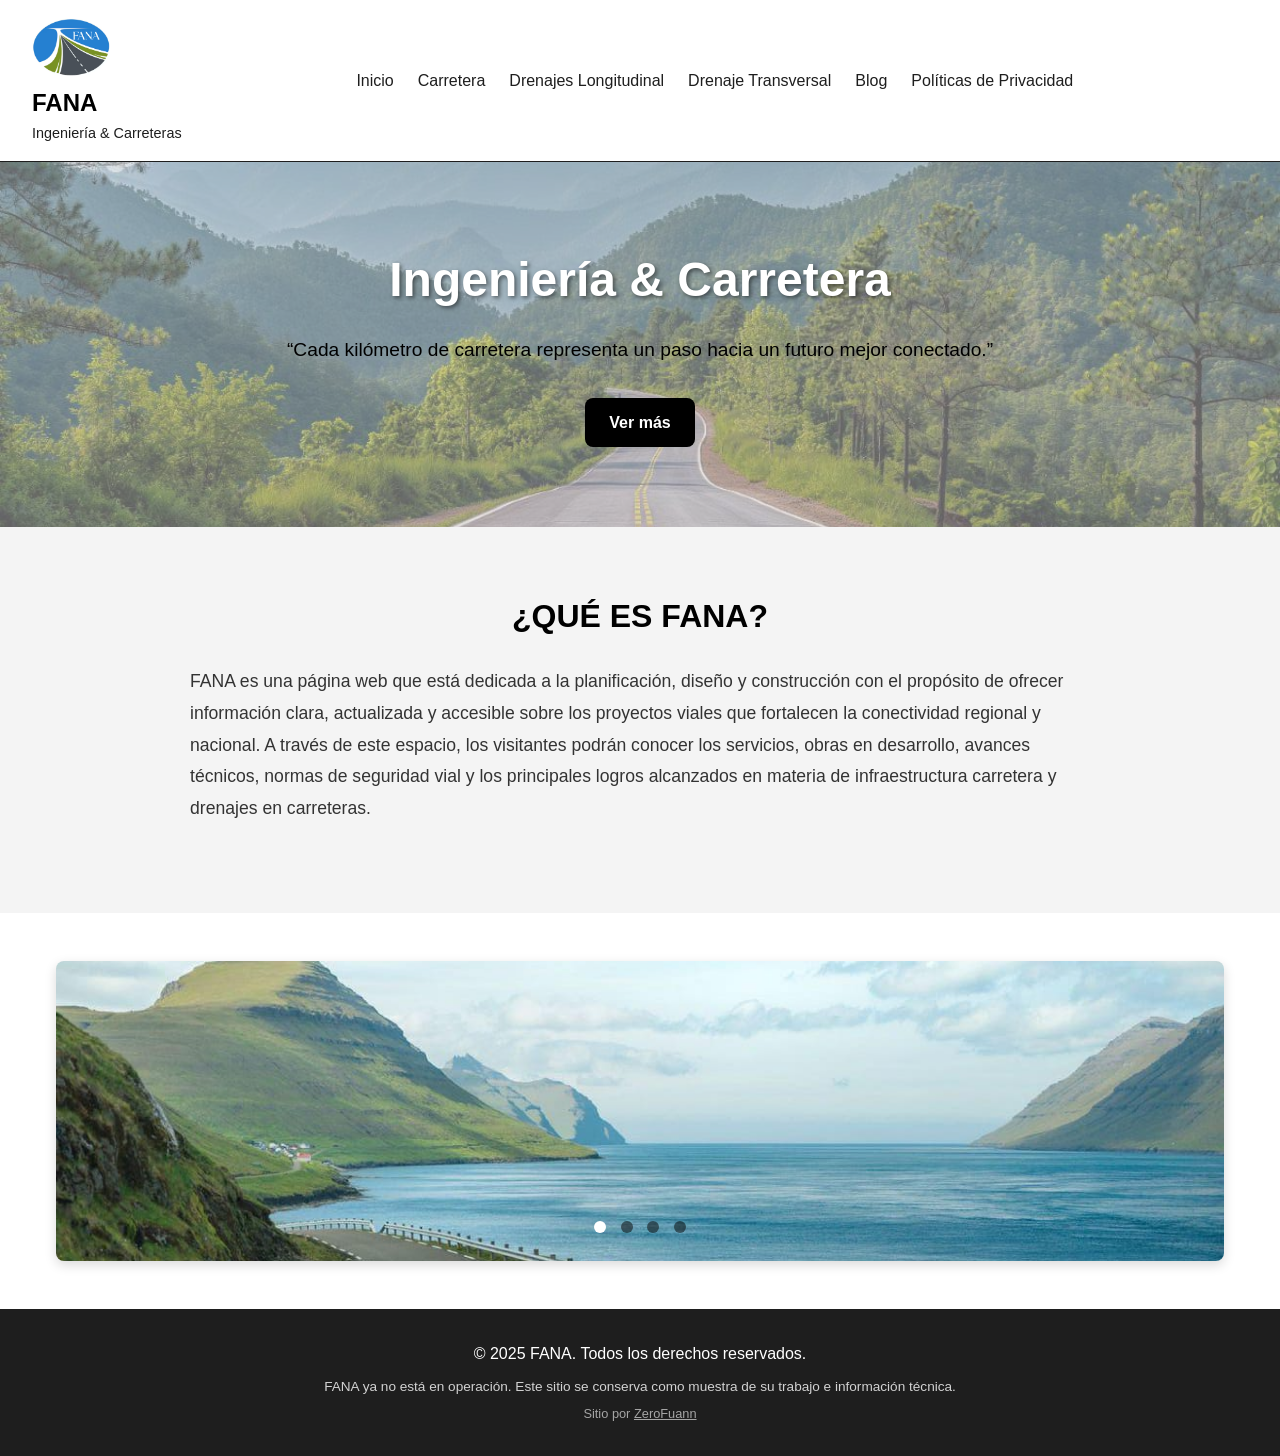
<file: index.html>
<!DOCTYPE html>
<html lang="es">
<head>
  <meta charset="UTF-8">
  <meta name="viewport" content="width=device-width, initial-scale=1.0">
  <title>FANA · Ingeniería vial</title>
  <meta name="description" content="FANA: ingeniería vial, carreteras y drenajes (longitudinal y transversal). Sitio informativo de muestra.">
  <link rel="icon" type="image/png" href="img/favicon.png">
  <link rel="stylesheet" href="css/index.css">
  <link rel="stylesheet" href="https://cdnjs.cloudflare.com/ajax/libs/font-awesome/6.5.0/css/all.min.css">
</head>
<body>

    <header>
        <div class="logo">
          <img src="img/Logo_Fana.png" alt="Logo FANA">
          <h1>FANA</h1>
          <p>Ingeniería & Carreteras</p>
        </div>
      
        <nav>
          <div class="hamburger" id="menu-toggle">
            <i class="fas fa-bars"></i>
          </div>
          <ul id="menu">
            <li><a href="index.html">Inicio</a></li>
            <li><a href="carreteras.html">Carretera</a></li>
            <li><a href="drenajes-longitudinal.html">Drenajes Longitudinal</a></li>
            <li><a href="drenajes-transversal.html">Drenaje Transversal</a></li>
            <li><a href="blog.html">Blog</a></li>
            <li><a href="politicas.html">Políticas de Privacidad</a></li>
          </ul>
        </nav>
      
        <div class="social">
        </div>
      </header>
      

  <section class="hero">
    <div class="hero-content">
      <h2>Ingeniería & Carretera</h2>
      <p>“Cada kilómetro de carretera representa un paso hacia un futuro mejor conectado.”</p>
      <a href="carreteras.html" class="btn">Ver más</a>
    </div>
  </section>
  <section class="descripcion" id="quienes-somos">
    <div class="container">
      <h2>¿QUÉ ES FANA?</h2>
      <p>
        FANA es una página web que está dedicada a la planificación, diseño y construcción
        con el propósito de ofrecer información clara, actualizada y accesible sobre los proyectos
        viales que fortalecen la conectividad regional y nacional. A través de este espacio, los
        visitantes podrán conocer los servicios, obras en desarrollo, avances técnicos, normas
        de seguridad vial y los principales logros alcanzados en materia de infraestructura
        carretera y drenajes en carreteras.
      </p>
    </div>
  </section>


  <!-- Carrusel de imágenes solamente -->
  <section class="image-carousel">
    <article class="carousel-container">
      <input type="radio" name="slides" id="slide-1" checked>
      <input type="radio" name="slides" id="slide-2">
      <input type="radio" name="slides" id="slide-3">
      <input type="radio" name="slides" id="slide-4">
      
      <ul class="slides">
        <li class="slide">
          <img src="img/Carrusel1.jpg" alt="Proyecto 1">
        </li>
        <li class="slide">
          <img src="img/Carrusel2.jpg" alt="Proyecto 2">
        </li>
        <li class="slide">
          <img src="img/Carrusel3.jpg" alt="Proyecto 3">
        </li>
        <li class="slide">
          <img src="img/Hero_Fana.jpg" alt="Proyecto 4">
        </li>
      </ul>
      
      <aside class="slides-nav">
        <label for="slide-1" id="dot-1"></label>
        <label for="slide-2" id="dot-2"></label>
        <label for="slide-3" id="dot-3"></label>
        <label for="slide-4" id="dot-4"></label>
      </aside>
    </article>
  </section>

  <footer>
    <p>© 2025 FANA. Todos los derechos reservados.</p>
    <p class="aviso-muestra" style="max-width:640px;margin:10px auto 0;font-size:.85em;opacity:.8">FANA ya no está en operación. Este sitio se conserva como muestra de su trabajo e información técnica.</p>
    <p style="margin-top:6px;font-size:.8em;opacity:.6">Sitio por <a href="https://zerofuann.vercel.app" style="color:inherit;text-decoration:underline">ZeroFuann</a></p>
  </footer>

  <script src="js/index.js"></script>
</body>
</html>
</file>
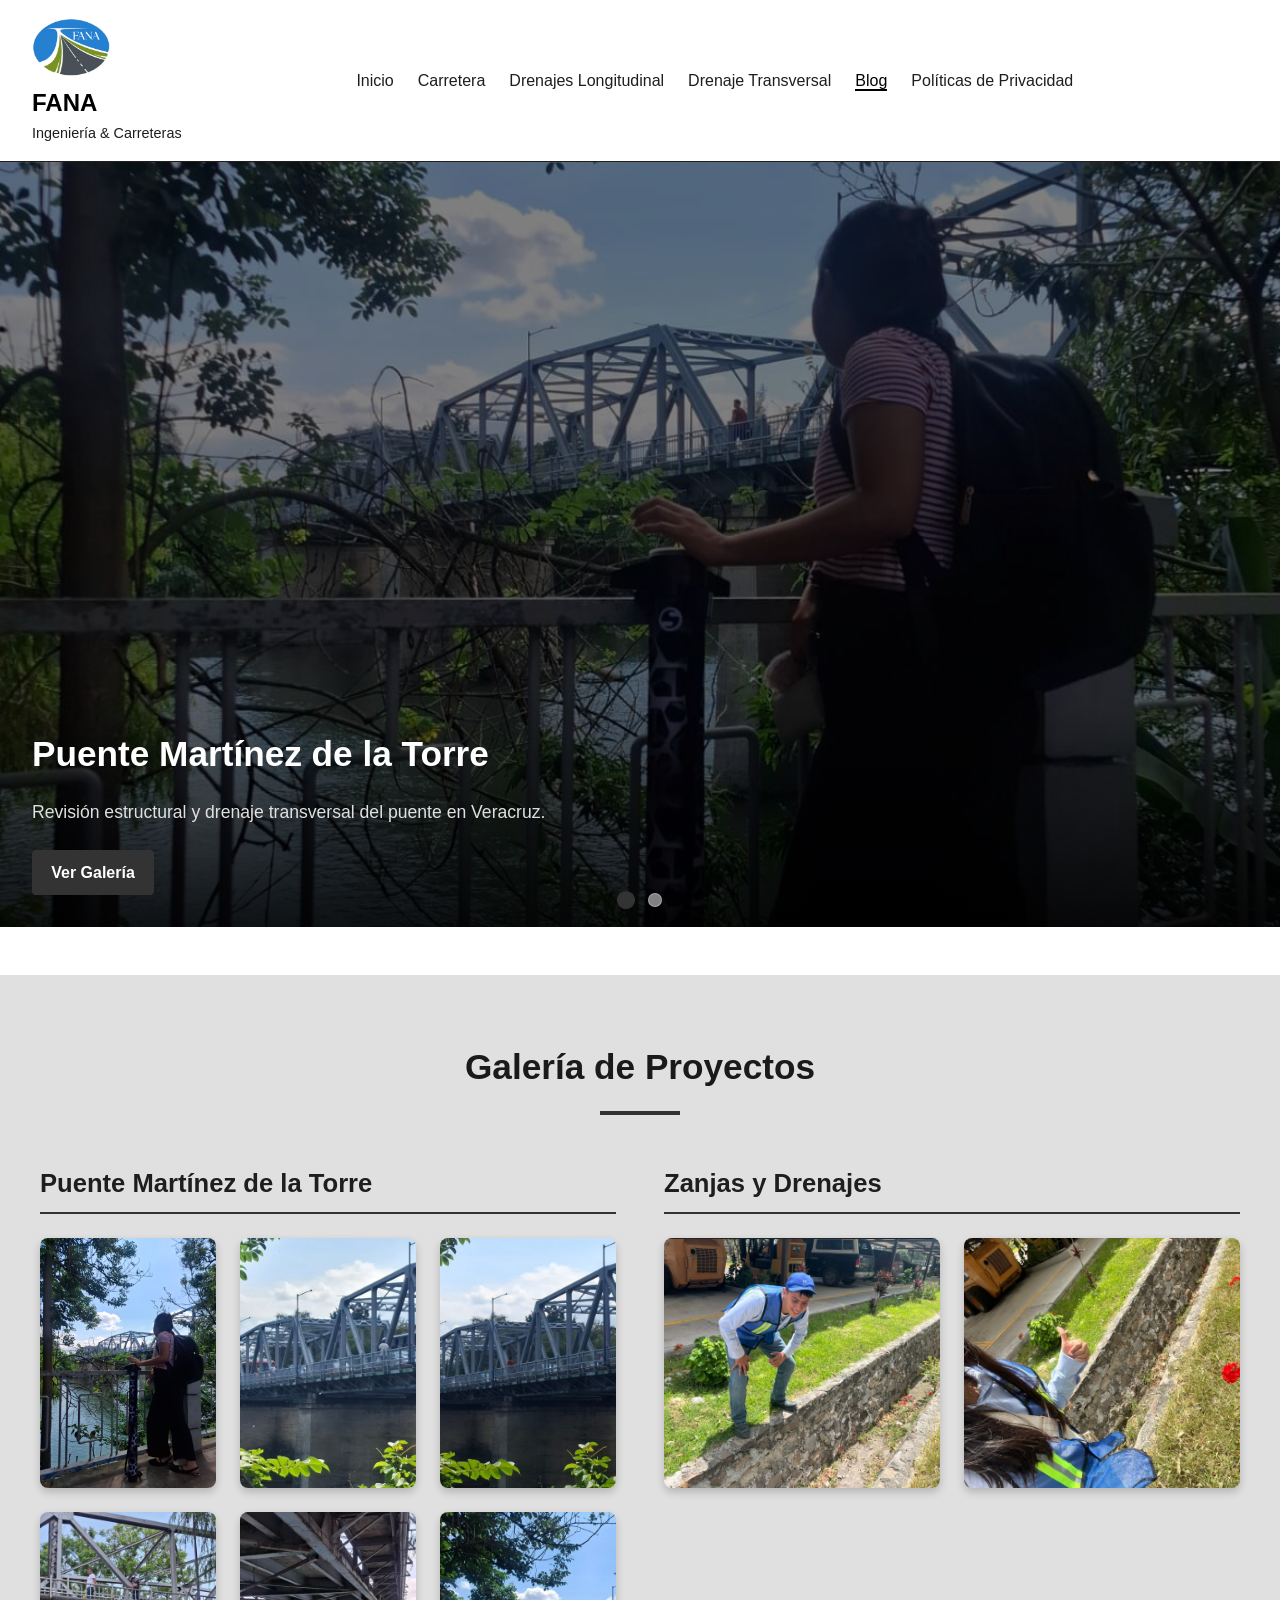
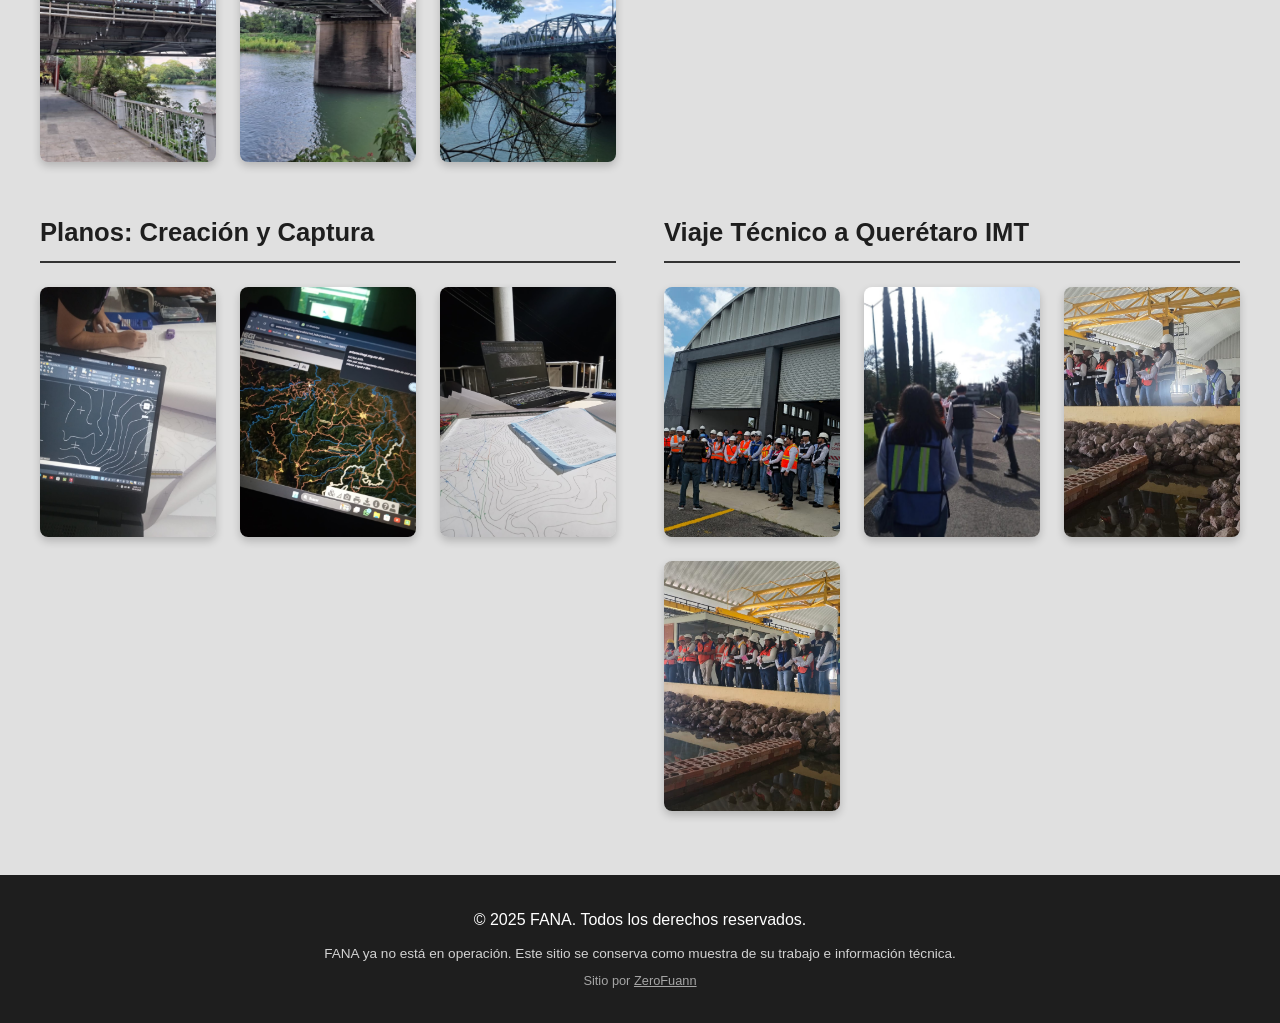
<file: blog.html>
<!DOCTYPE html>
<html lang="es">
<head>
<meta charset="UTF-8">
<meta name="viewport" content="width=device-width, initial-scale=1.0">
<title>FANA - Blog</title>
  <meta name="description" content="FANA: ingeniería vial, carreteras y drenajes (longitudinal y transversal). Sitio informativo de muestra.">
  <link rel="icon" type="image/png" href="img/favicon.png">
<link rel="stylesheet" href="css/blog.css">
<link rel="stylesheet" href="https://cdnjs.cloudflare.com/ajax/libs/font-awesome/6.5.0/css/all.min.css">
<link href="https://fonts.googleapis.com/css2?family=Montserrat:wght@500;600;700&display=swap" rel="stylesheet">
</head>
<body>

<header>
<div class="logo">
<img src="img/Logo_Fana.png" alt="Logo FANA">
<h1>FANA</h1>
<p>Ingeniería & Carreteras</p>
</div>

<nav>
<div class="hamburger" id="menu-toggle">
<i class="fas fa-bars"></i>
</div>
<ul id="menu">
<li><a href="index.html">Inicio</a></li>
<li><a href="carreteras.html">Carretera</a></li>
<li><a href="drenajes-longitudinal.html">Drenajes Longitudinal</a></li>
<li><a href="drenajes-transversal.html">Drenaje Transversal</a></li>
<li><a href="blog.html" class="selected">Blog</a></li>
<li><a href="politicas.html">Políticas de Privacidad</a></li>
</ul>
</nav>

<div class="social">
</div>
</header>

<section class="blog-hero">
<div class="hero-slide active" style="background-image: url('img/Drenaje Transversal/Puente/PuenteMartinezBlog/Puente1.jpg');">
<div class="slide-content">
<h2>Puente Martínez de la Torre</h2>
<p>Revisión estructural y drenaje transversal del puente en Veracruz.</p>
<a href="#martinez-galeria" class="read-more">Ver Galería</a>
</div>
</div>

<div class="hero-slide" style="background-image: url('img/Drenaje Transversal/Puente/PuenteMartinezBlog/zanja1.jpg');">
<div class="slide-content">
<h2>Trabajos de Zanja y Drenaje</h2>
<p>Implementación de zanjas y elementos de drenaje longitudinal.</p>
<a href="#zanja-galeria" class="read-more">Ver Fotos</a>
</div>
</div>

<div class="hero-nav">
<div class="hero-dot active" data-slide="0"></div>
<div class="hero-dot" data-slide="1"></div>
</div>
</section>
<section id="gallery" class="projects-gallery">
<div class="gallery-container">
<h2 class="section-title">Galería de Proyectos</h2>

<div class="gallery-row-group">
<div class="gallery-column">
<h3 id="martinez-galeria" class="gallery-subtitle">Puente Martínez de la Torre </h3>
<div class="gallery-grid-2x2">
<div class="gallery-item"><img src="img/Drenaje Transversal/Puente/PuenteMartinezBlog/Puente1.jpg" alt="Puente Martínez 1" class="gallery-img" loading="lazy"></div>
<div class="gallery-item"><img src="img/Drenaje Transversal/Puente/PuenteMartinezBlog/Puente2.jpg" alt="Puente Martínez 2" class="gallery-img" loading="lazy"></div>
<div class="gallery-item"><img src="img/Drenaje Transversal/Puente/PuenteMartinezBlog/Puente3.jpg" alt="Puente Martínez 3" class="gallery-img" loading="lazy"></div>
<div class="gallery-item"><img src="img/Drenaje Transversal/Puente/PuenteMartinezBlog/Puente4.jpg" alt="Puente Martínez 4" class="gallery-img" loading="lazy"></div>
<div class="gallery-item"><img src="img/Drenaje Transversal/Puente/PuenteMartinezBlog/Puente5.jpg" alt="Puente Martínez 5" class="gallery-img" loading="lazy"></div>
<div class="gallery-item"><img src="img/Drenaje Transversal/Puente/PuenteMartinezBlog/Puente6.jpg" alt="Puente Martínez 6" class="gallery-img" loading="lazy"></div>
</div>
</div>

<div class="gallery-column">
<h3 id="zanja-galeria" class="gallery-subtitle">Zanjas y Drenajes</h3>
<div class="gallery-grid-2x2">
<div class="gallery-item"><img src="img/Drenaje Transversal/Puente/PuenteMartinezBlog/zanja1.jpg" alt="Zanja 1" class="gallery-img" loading="lazy"></div>
<div class="gallery-item"><img src="img/Drenaje Transversal/Puente/PuenteMartinezBlog/zanja2.jpg" class="gallery-img" alt="Zanja durante la obra del puente" loading="lazy"></div>
</div>
</div>
</div>


<div class="gallery-row-group mt-50">
<div class="gallery-column">
<h3 id="planos-trabajo-galeria" class="gallery-subtitle">Planos: Creación y Captura</h3>
<div class="gallery-grid-2x2">
<div class="gallery-item"><img src="img/Drenaje Transversal/Puente/PuenteMartinezBlog/autocad1.jpg" alt="Diseño Planos 1" class="gallery-img" loading="lazy"></div>
<div class="gallery-item"><img src="img/Drenaje Transversal/Puente/PuenteMartinezBlog/autocad2.jpg" alt="Diseño Planos 2" class="gallery-img" loading="lazy"></div>
<div class="gallery-item"><img src="img/Drenaje Transversal/Puente/PuenteMartinezBlog/autocad3.jpg" alt="Diseño Planos 3" class="gallery-img" loading="lazy"></div>
</div>
</div>

<div class="gallery-column">
<h3 id="imt-galeria" class="gallery-subtitle">Viaje Técnico a Querétaro IMT</h3>
<div class="gallery-grid-2x2">
<div class="gallery-item"><img src="img/Drenaje Transversal/Puente/PuenteMartinezBlog/viaje1.jpg" alt="IMT 1" class="gallery-img" loading="lazy"></div>
<div class="gallery-item"><img src="img/Drenaje Transversal/Puente/PuenteMartinezBlog/viaje2.jpg" alt="IMT 2" class="gallery-img" loading="lazy"></div>
<div class="gallery-item"><img src="img/Drenaje Transversal/Puente/PuenteMartinezBlog/viaje3.jpg" alt="IMT 3" class="gallery-img" loading="lazy"></div>
<div class="gallery-item"><img src="img/Drenaje Transversal/Puente/PuenteMartinezBlog/viaje4.jpg" alt="IMT 4" class="gallery-img" loading="lazy"></div>
</div>
</div>
</div>

</div>
</section>


<footer>
<p>© 2025 FANA. Todos los derechos reservados.</p>
    <p class="aviso-muestra" style="max-width:640px;margin:10px auto 0;font-size:.85em;opacity:.8">FANA ya no está en operación. Este sitio se conserva como muestra de su trabajo e información técnica.</p>
    <p style="margin-top:6px;font-size:.8em;opacity:.6">Sitio por <a href="https://zerofuann.vercel.app" style="color:inherit;text-decoration:underline">ZeroFuann</a></p>
</footer>

<script src="js/blog.js"></script>
</body>
</html>
</file>
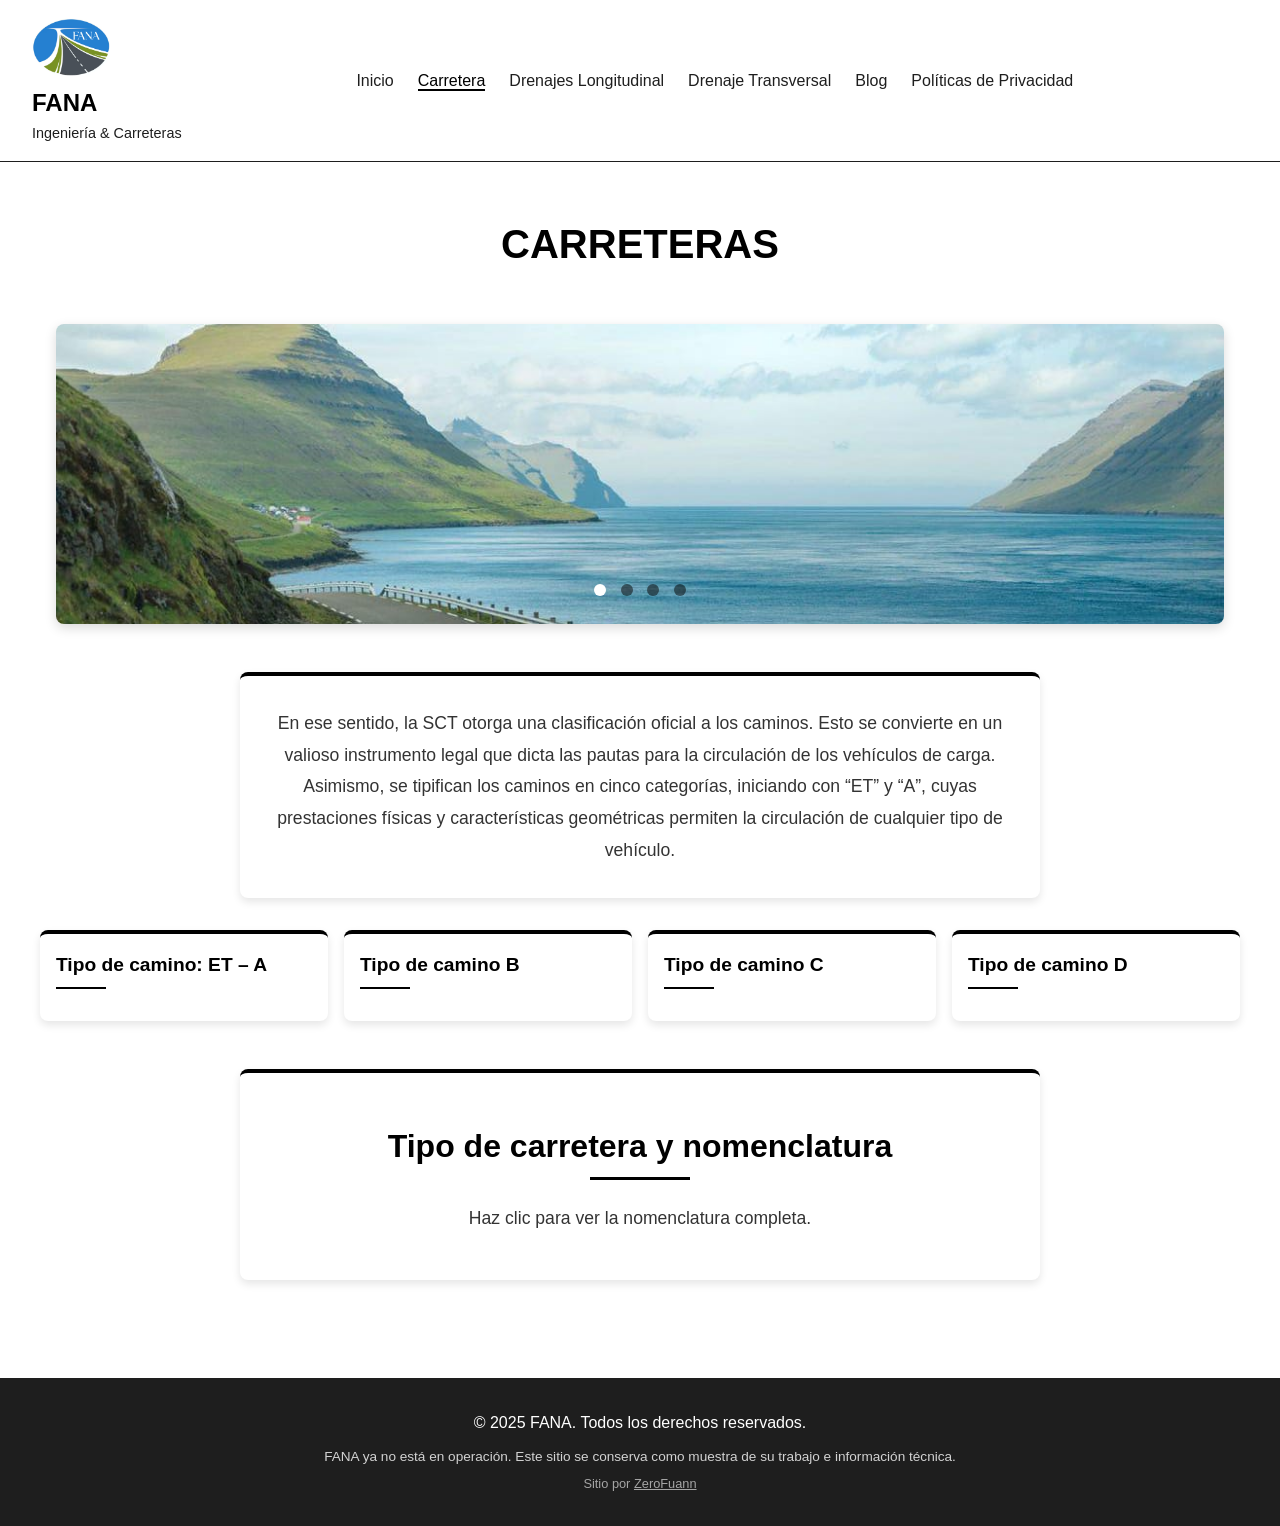
<file: carreteras.html>
<!DOCTYPE html>
<html lang="es">
<head>
  <meta charset="UTF-8">
  <meta name="viewport" content="width=device-width, initial-scale=1.0">
  <title>FANA - Carreteras</title>
  <meta name="description" content="FANA: ingeniería vial, carreteras y drenajes (longitudinal y transversal). Sitio informativo de muestra.">
  <link rel="icon" type="image/png" href="img/favicon.png">
  <link rel="stylesheet" href="css/carreteras.css">
  <link rel="stylesheet" href="https://cdnjs.cloudflare.com/ajax/libs/font-awesome/6.5.0/css/all.min.css">
</head>
<body>

  <header>
    <div class="logo">
      <img src="img/Logo_Fana.png" alt="Logo FANA">
      <h1>FANA</h1>
      <p>Ingeniería & Carreteras</p>
    </div>

    <nav>
      <div class="hamburger" id="menu-toggle">
        <i class="fas fa-bars"></i>
      </div>
      <ul id="menu">
        <li><a href="index.html">Inicio</a></li>
        <li><a href="carreteras.html" class="selected">Carretera</a></li>
        <li><a href="drenajes-longitudinal.html">Drenajes Longitudinal</a></li>
        <li><a href="drenajes-transversal.html">Drenaje Transversal</a></li>
        <li><a href="blog.html">Blog</a></li>
        <li><a href="politicas.html">Políticas de Privacidad</a></li>
      </ul>
    </nav>

    <div class="social">
    </div>
  </header>

  <section class="carreteras-section">
    <div class="container">
      <h2 class="carreteras-title">CARRETERAS</h2>

      <!-- Carrusel de imágenes -->
      <section class="image-carousel">
        <article class="carousel-container">
          <input type="radio" name="slides" id="slide-1" checked>
          <input type="radio" name="slides" id="slide-2">
          <input type="radio" name="slides" id="slide-3">
          <input type="radio" name="slides" id="slide-4">

          <ul class="slides">
            <li class="slide">
              <img src="img/Carrusel1.jpg" alt="Proyecto 1" loading="lazy">
            </li>
            <li class="slide">
              <img src="img/Carrusel2.jpg" alt="Proyecto 2" loading="lazy">
            </li>
            <li class="slide">
              <img src="img/Carreteras/A_1.jpg" alt="Proyecto 3" loading="lazy">
            </li>
            <li class="slide">
              <img src="img/Carreteras/C_2.jpg" alt="Proyecto 4" loading="lazy">
            </li>
          </ul>

          <aside class="slides-nav">
            <label for="slide-1" id="dot-1"></label>
            <label for="slide-2" id="dot-2"></label>
            <label for="slide-3" id="dot-3"></label>
            <label for="slide-4" id="dot-4"></label>
          </aside>
        </article>
      </section>

      <div class="classification-card">
        <p>
          En ese sentido, la SCT otorga una clasificación oficial a los caminos. Esto se convierte en un valioso instrumento legal que dicta las pautas para la circulación de los vehículos de carga. Asimismo, se tipifican los caminos en cinco categorías, iniciando con “ET” y “A”, cuyas prestaciones físicas y características geométricas permiten la circulación de cualquier tipo de vehículo.
        </p>
      </div>

      <div class="services-grid">
        <div class="service-card" id="card-et-a">
          <h3>Tipo de camino: ET – A</h3>
        </div>
        <div class="service-card" id="card-b">
          <h3>Tipo de camino B</h3>
        </div>
        <div class="service-card" id="card-c">
          <h3>Tipo de camino C</h3>
        </div>
        <div class="service-card" id="card-d">
          <h3>Tipo de camino D</h3>
        </div>
      </div>

      <section class="nomenclatura-section">
        <div class="nomenclatura-card" id="nomenclatura-card">
          <h3>Tipo de carretera y nomenclatura</h3>
          <p>Haz clic para ver la nomenclatura completa.</p>
        </div>
      </section>


    </div>
  </section>

  <!-- Modal -->
  <div id="nomenclatura-modal" class="modal">
    <div class="modal-content">
      <span class="close">&times;</span>
      <h2>Tipo de carretera y nomenclatura</h2>

      <h3>ET</h3>
      <div class="nomenclatura-grid">
        <div class="nomenclatura-item">Carretera de cuatro carriles, Eje de Transporte- ET4</div>
        <div class="nomenclatura-item">Carretera de dos carriles, Eje de Transporte- ET2</div>
      </div>

      <h3>A</h3>
      <div class="nomenclatura-grid">
        <div class="nomenclatura-item">Carretera de cuatro carriles- A4</div>
        <div class="nomenclatura-item">Carretera de dos carriles- A2</div>
      </div>

      <h3>B</h3>
      <div class="nomenclatura-grid">
        <div class="nomenclatura-item">Carretera de cuatro carriles, red primaria- B4</div>
        <div class="nomenclatura-item">Carretera de dos carriles, red primaria- B2</div>
      </div>

      <h3>C</h3>
      <div class="nomenclatura-grid">
        <div class="nomenclatura-item">Carretera de dos carriles, red secundaria- C</div>
      </div>

      <h3>D</h3>
      <div class="nomenclatura-grid">
        <div class="nomenclatura-item">Carretera de dos carriles, red alimentadora- D</div>
      </div>
    </div>
  </div>

  <footer>
    <p>© 2025 FANA. Todos los derechos reservados.</p>
    <p class="aviso-muestra" style="max-width:640px;margin:10px auto 0;font-size:.85em;opacity:.8">FANA ya no está en operación. Este sitio se conserva como muestra de su trabajo e información técnica.</p>
    <p style="margin-top:6px;font-size:.8em;opacity:.6">Sitio por <a href="https://zerofuann.vercel.app" style="color:inherit;text-decoration:underline">ZeroFuann</a></p>
  </footer>

  <script src="js/acerca.js"></script>
  <script>
    // Modal functionality for nomenclatura
    var nomenclaturaModal = document.getElementById("nomenclatura-modal");
    var nomenclaturaCard = document.getElementById("nomenclatura-card");
    var nomenclaturaClose = document.getElementsByClassName("close")[0];

    nomenclaturaCard.onclick = function() {
      nomenclaturaModal.style.display = "block";
    }

    nomenclaturaClose.onclick = function() {
      nomenclaturaModal.style.display = "none";
    }

    window.onclick = function(event) {
      if (event.target == nomenclaturaModal) {
        nomenclaturaModal.style.display = "none";
      }
    }

    // Modal functionality for service cards
    var serviceCards = document.querySelectorAll('.service-card');
    var serviceModal = null;
    var descriptions = [
      "Sus características geométricas y estructurales permiten la operación de todos los vehículos autorizados con las máximas dimensiones, capacidad y peso.",
      "Abraca la red primaria (aquellas que prestan un servicio de comunicación interestatal, además de vincular el tránsito).",
      "Incluye la red secundaria, es decir carreteras dentro del ámbito estatal con longitudes medias, estableciendo conexiones con la red primaria.",
      "Red alimentadora, prestan servicio dentro del ámbito municipal con longitudes relativamente cortas, la cual genera conexiones con la red secundaria."
    ];

    serviceCards.forEach(function(card, index) {
      card.addEventListener('click', function() {
        // Create modal dynamically
        if (serviceModal) {
          serviceModal.remove();
        }
        var images = [];
        var alts = [];
        if (index === 0) { // ET - A
          images = ['img/Carreteras/ET-A_1.jpg', 'img/Carreteras/ET-A_2.jpg', 'img/Carreteras/ET-3.jpg', 'img/Carreteras/A_1.jpg', 'img/Carreteras/A_2.jpg'];
          alts = ['ET-A 1', 'ET-A 2', 'ET 3', 'A 1', 'A 2'];
        } else if (index === 1) { // B
          images = ['img/Carreteras/B_1.jpg', 'img/Carreteras/B_2.jpg'];
          alts = ['B 1', 'B 2'];
        } else if (index === 2) { // C
          images = ['img/Carreteras/C_1.jpg', 'img/Carreteras/C_2.jpg'];
          alts = ['C 1', 'C 2'];
        } else if (index === 3) { // D
          images = ['img/Carreteras/D.jpg'];
          alts = ['D'];
        }
        let inputs = '';
        let slides = '';
        let nav = '';
        images.forEach((img, i) => {
          inputs += `<input type="radio" name="modal-slides-${index}" id="modal-slide-${i+1}-${index}" ${i === 0 ? 'checked' : ''}>`;
          slides += `<li class="slide"><img src="${img}" alt="${alts[i]}" loading="lazy"></li>`;
          nav += `<label for="modal-slide-${i+1}-${index}"></label>`;
        });
        serviceModal = document.createElement('div');
        serviceModal.classList.add('modal');
        serviceModal.innerHTML = `
          <div class="modal-content">
            <span class="close">&times;</span>
            <h2>${card.querySelector('h3').textContent}</h2>
            <p>${descriptions[index]}</p>
            <section class="image-carousel">
              <article class="carousel-container carousel-${images.length}">
                ${inputs}
                <ul class="slides">
                  ${slides}
                </ul>
                <aside class="slides-nav">
                  ${nav}
                </aside>
              </article>
            </section>
          </div>
        `;
        document.body.appendChild(serviceModal);

        var closeBtn = serviceModal.querySelector('.close');
        closeBtn.onclick = function() {
          serviceModal.style.display = 'none';
          serviceModal.remove();
          serviceModal = null;
        };

        serviceModal.style.display = 'block';

        window.onclick = function(event) {
          if (event.target == serviceModal) {
            serviceModal.style.display = 'none';
            serviceModal.remove();
            serviceModal = null;
          }
        };
      });
    });
  </script>
</body>
</html>
</file>
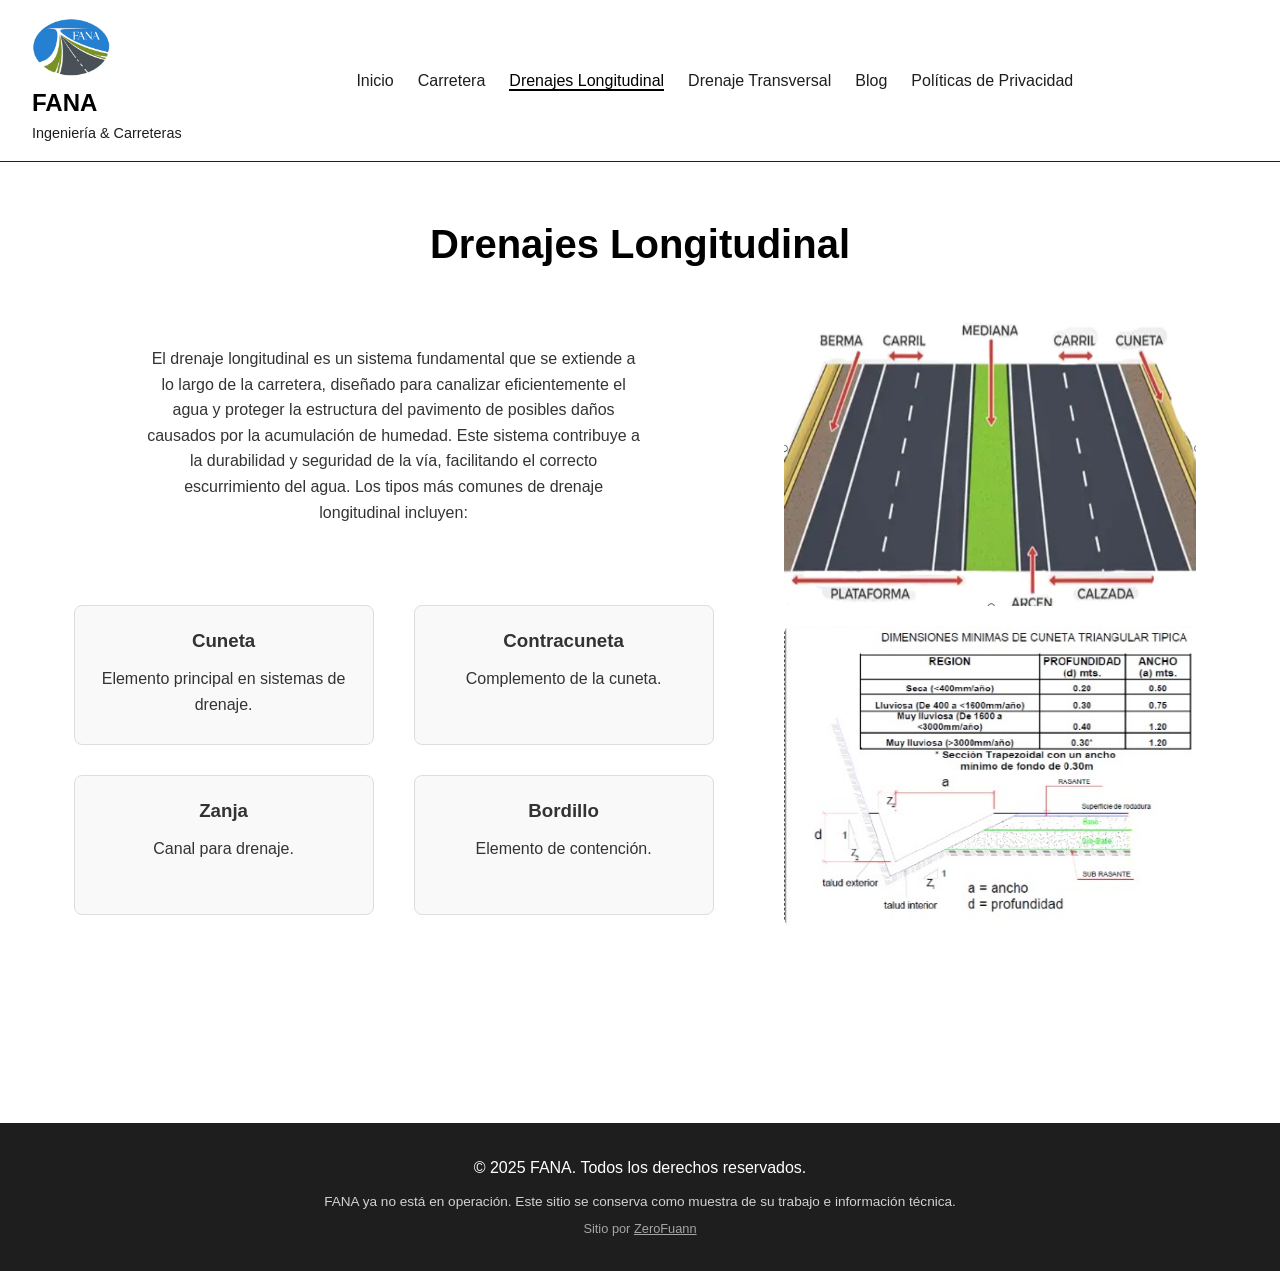
<file: drenajes-longitudinal.html>
<!DOCTYPE html>
<html lang="es">
<head>
  <meta charset="UTF-8">
  <meta name="viewport" content="width=device-width, initial-scale=1.0">
  <title>FANA - Drenajes Longitudinal</title>
  <meta name="description" content="FANA: ingeniería vial, carreteras y drenajes (longitudinal y transversal). Sitio informativo de muestra.">
  <link rel="icon" type="image/png" href="img/favicon.png">
  <link rel="stylesheet" href="css/drenajes-longitudinal.css">
  <link rel="stylesheet" href="https://cdnjs.cloudflare.com/ajax/libs/font-awesome/6.5.0/css/all.min.css">
  <style>
    .drenajes-section { padding: 50px 0; }
    .drenajes-section h2 { text-align: center; margin-bottom: 30px; }
    .intro-text { text-align: center; margin-bottom: 50px; max-width: 800px; margin-left: auto; margin-right: auto; }
    .cards-container { display: flex; flex-wrap: wrap; justify-content: center; gap: 20px; }
    .card { background: #f9f9f9; border: 1px solid #ddd; border-radius: 8px; padding: 20px; width: 300px; text-align: center; transition: transform 0.3s; cursor: pointer; }
    .card:hover { transform: translateY(-5px); }
    .card h3 { margin-bottom: 10px; }
    .modal { display: none; position: fixed; z-index: 1; left: 0; top: 0; width: 100%; height: 100%; overflow: auto; background-color: rgb(0,0,0); background-color: rgba(0,0,0,0.4); }
    .modal-content { background-color: #fefefe; margin: 6% auto; padding: 25px; border: 1px solid #888; width: 75%; max-width: 750px; max-height: 80%; overflow-y: auto; border-radius: 10px; text-align: justify; }

    /* Navigation buttons between modals */
    .modal-nav {
      display: flex;
      justify-content: space-between;
      margin-top: 30px;
      padding-top: 20px;
      border-top: 1px solid #ddd;
    }
    .modal-nav button {
      background-color: #6c757d;
      border: none;
      color: white;
      padding: 12px 25px;
      border-radius: 6px;
      cursor: pointer;
      font-size: 16px;
      font-weight: 500;
      transition: background-color 0.3s ease, transform 0.2s ease;
      box-shadow: 0 2px 4px rgba(0,0,0,0.1);
    }
    .modal-nav button:hover {
      background-color: #5a6268;
      transform: translateY(-1px);
    }
    .modal-nav button:active {
      transform: translateY(0);
    }
    .close { color: #aaa; float: right; font-size: 24px; font-weight: bold; }
    .close:hover, .close:focus { color: black; text-decoration: none; cursor: pointer; }
    .collage { display: flex; flex-wrap: wrap; gap: 10px; justify-content: center; }
    .collage img { width: 150px; height: 100px; object-fit: cover; border-radius: 5px; }

    /* Responsive Design */
    @media (max-width: 768px) {
      .modal-content {
        width: 90%;
        max-height: 80%;
        margin: 5% auto;
        padding: 10px;
      }
      .card {
        width: 90%;
        margin: 10px auto;
      }
      .collage img {
        width: 100px;
        height: 70px;
      }
    }
  </style>
</head>
<body>

  <header>
    <div class="logo">
      <img src="img/Logo_Fana.png" alt="Logo FANA">
      <h1>FANA</h1>
      <p>Ingeniería & Carreteras</p>
    </div>

    <nav>
      <div class="hamburger" id="menu-toggle">
        <i class="fas fa-bars"></i>
      </div>
      <ul id="menu">
        <li><a href="index.html">Inicio</a></li>
        <li><a href="carreteras.html">Carretera</a></li>
        <li><a href="drenajes-longitudinal.html" class="selected">Drenajes Longitudinal</a></li>
        <li><a href="drenajes-transversal.html">Drenaje Transversal</a></li>
        <li><a href="blog.html">Blog</a></li>
        <li><a href="politicas.html">Políticas de Privacidad</a></li>
      </ul>
    </nav>

    <div class="social">
    </div>
  </header>

  <section class="drenajes-section">
    <div class="container">
      <section class="hero-section">
        <h2>Drenajes Longitudinal</h2>
        <div class="hero-content">
          <div class="hero-left" style="flex: 1; display: flex; flex-direction: column; align-items: center; justify-content: center;">
            <p class="intro-text" style="max-width: 600px;">
              El drenaje longitudinal es un sistema fundamental que se extiende a lo largo de la carretera, diseñado para canalizar eficientemente el agua y proteger la estructura del pavimento de posibles daños causados por la acumulación de humedad. Este sistema contribuye a la durabilidad y seguridad de la vía, facilitando el correcto escurrimiento del agua. Los tipos más comunes de drenaje longitudinal incluyen:
            </p>
            <div class="cards-container" style="display: grid; grid-template-columns: repeat(2, 1fr); grid-template-rows: repeat(2, auto); gap: 30px 40px; justify-content: center; margin-top: 30px; margin-bottom: 30px;">
              <div class="card" id="cuneta-card">
                <h3>Cuneta</h3>
                <p>Elemento principal en sistemas de drenaje.</p>
              </div>
              <div class="card" id="contracuneta-card">
                <h3>Contracuneta</h3>
                <p>Complemento de la cuneta.</p>
              </div>
              <div class="card" id="zanja-card">
                <h3>Zanja</h3>
                <p>Canal para drenaje.</p>
              </div>
              <div class="card" id="bordillo-card">
                <h3>Bordillo</h3>
                <p>Elemento de contención.</p>
              </div>
            </div>
          </div>
          <div class="hero-right" style="display: flex; flex-direction: column; gap: 20px;">
            <img src="img/Drenaje Longitudinal/Drenaje3.jpg" alt="Drenaje 3" class="small-image" loading="lazy">
            <img src="img/Drenaje Longitudinal/Drenaje4.jpg" alt="Drenaje 4" class="small-image" loading="lazy">
          </div>
        </div>
      </section>
    </div>
  </section>

  <!-- Modals -->
  <div id="cuneta-modal" class="modal">
    <div class="modal-content">
      <span class="close" data-modal="cuneta-modal">&times;</span>
      <h2 class="modal-title">CUNETA</h2>

      <p>Las cunetas son canales abiertos tan largos como se requieran en el proyecto, con una pendiente suave, que no exceda el 6.7 % construidos por el ser humano (artificiales), donde el agua corre a superficie libre, aunque los puede haber naturales de forma irregular que eventualmente son utilizados cuando conducen pequeños arroyos, se utilizan como elementos principales en sistemas de drenaje de aguas generados por precipitaciones.</p>

      <img src="img/Drenaje Longitudinal/Cuneta/Cuneta.jpg" alt="Imagen de Cuneta" style="width:100%; max-width:500px; border-radius: 10px; box-shadow: 0 4px 8px rgba(0,0,0,0.1); display: block; margin: 0 auto 20px;" loading="lazy">

      <div class="cards-container">
        <div class="card" id="calculo-card">
          <h3>Calculo</h3>
        </div>
        <div class="card" id="diseno-card">
          <h3>Diseño</h3>
        </div>
        <div class="card" id="ubicacion-card">
          <h3>Ubicacion</h3>
        </div>
        <div class="card" id="tipos-cuneta-card">
          <h3>Tipos de Cuneta</h3>
        </div>
        <div class="card" id="desague-card">
          <h3>Desagüe de las Cunetas</h3>
        </div>
        <div class="card" id="revestimiento-card">
          <h3>Revestimiento de Cunetas: Prevención de Erosión</h3>
        </div>
      </div>
    </div>
  </div>

  <div id="calculo-modal" class="modal">
    <div class="modal-content">
      <span class="close" data-modal="calculo-modal">&times;</span>
      <h2>Calculo</h2>
      <p>Estas características señalan:</p>
      <p>y= Tirante hidráulico.</p>
      <p>P = Perímetro mojado.</p>
      <p>b= Base de la cuneta.</p>
      <p>El color azul en sus distintas tonalidades señala el volumen o área transversal que determina la superficie de la cuneta denominada.</p>
      <img src="img/Drenaje Longitudinal/Cuneta/Calculo.jpg" alt="Imagen Calculo" style="width:100%; max-width:500px; border-radius: 10px; box-shadow: 0 4px 8px rgba(0,0,0,0.1); display: block; margin: 0 auto 20px;" loading="lazy">
    </div>
  </div>

  <div id="diseno-modal" class="modal">
    <div class="modal-content">
      <span class="close" data-modal="diseno-modal">&times;</span>
      <h2>Diseño</h2>
      <p>Para el diseño y cálculo de estos elementos se aborda como inicio del análisis, las propiedades geométricas de las formas transversales más comunes como se muestra en la figura siguiente.</p>
      <img src="img/Drenaje Longitudinal/Cuneta/Diseño.jpg" alt="Imagen Diseño" style="width:100%; max-width:500px; border-radius: 10px; box-shadow: 0 4px 8px rgba(0,0,0,0.1); display: block; margin: 0 auto 20px;" loading="lazy">
    </div>
  </div>

  <div id="ubicacion-modal" class="modal">
    <div class="modal-content">
      <span class="close" data-modal="ubicacion-modal">&times;</span>
      <h2>Ubicacion</h2>
      <p>Ubicación:</p>
      <p>Carretera: Carretera EC Cristóbal de Hidalgo.</p>
      <p>Municipio: 93900 Yecuatla,Ver, México.</p>
      <p>Calle: Ejido 24 de Marzo.</p>
      <p>Coordenadas: 19.88404° N, 96.79562° O</p>
      <div class="collage">
        <img src="img/Drenaje Longitudinal/Cuneta/Ubicacion1.jpg" alt="" loading="lazy">
        <img src="img/Drenaje Longitudinal/Cuneta/Ubicacion2.jpg" alt="" loading="lazy">
        <img src="img/Drenaje Longitudinal/Cuneta/Ubicacion3.jpg" alt="" loading="lazy">
        <img src="img/Drenaje Longitudinal/Cuneta/Ubicacion4.jpg" alt="" loading="lazy">
        <img src="img/Drenaje Longitudinal/Cuneta/Ubicacion5.jpg" alt="" loading="lazy">
        <img src="img/Drenaje Longitudinal/Cuneta/Ubicacion6.jpg" alt="" loading="lazy">
      </div>
    </div>
  </div>

  <div id="tipos-cuneta-modal" class="modal">
    <div class="modal-content">
      <span class="close" data-modal="tipos-cuneta-modal">&times;</span>
      <h2>Tipos de Cuneta</h2>
      <p style="margin-bottom: 15px;">De acuerdo a la Norma  5-2-IC " Drenaje Superficial" define 4 tipos de cunetas:</p>
      <ul style="margin-bottom: 20px;">
        <li>Cuneta de seguridad.</li>
        <li>Cuneta triangular.</li>
        <li>Cuneta trapecial.</li>
        <li>Cuneta reducida.</li>
      </ul>
      <h3 style="margin-top: 20px; margin-bottom: 10px;">Tipos de Cunetas y Materiales de Construcción</h3>
      <p style="margin-bottom: 15px;">Existen diversos tipos de cunetas según su forma y materiales de construcción:</p>
      <h4 style="margin-bottom: 10px;">Forma de la sección transversal:</h4>
      <ul style="margin-bottom: 20px;">
        <li>Triangulares: Preferidas por su eficiencia hidráulica y estabilidad.</li>
        <li>Trapezoidales: Utilizadas en terrenos con mayor necesidad de conducción de agua.</li>
        <li>Rectangulares: Empleadas en zonas urbanas o donde se requiere mayor capacidad de drenaje.</li>
      </ul>
      <h4 style="margin-bottom: 10px;">Materiales de Construcción:</h4>
      <ul style="margin-bottom: 20px;">
        <li>Concreto vaciado en sitio: Mayor durabilidad y resistencia a la erosión.</li>
        <li>Concreto prefabricado: Fácil instalación y calidad uniforme.</li>
        <li>Mampostería de piedra: Requiere verificación de velocidades de flujo.</li>
        <li>Geomembrana bituminosa: Alternativa para evitar filtraciones y mejorar la impermeabilidad del sistema de drenaje.</li>
      </ul>
      <img src="img/Drenaje Longitudinal/Cuneta/Tipo1.jpg" alt="Imagen Tipos de Cuneta" style="width:100%; max-width:500px; border-radius: 10px; box-shadow: 0 4px 8px rgba(0,0,0,0.1); display: block; margin: 0 auto 20px;" loading="lazy">
    </div>
  </div>

  <div id="desague-modal" class="modal">
    <div class="modal-content">
      <span class="close" data-modal="desague-modal">&times;</span>
      <h2>Desagüe de las Cunetas</h2>
      <p>La descarga de agua de las cunetas se efectuará por medio de alcantarillas de alivio. En región seca o poca lluviosa la longitud de las cunetas será de 250m como máximo, las longitudes de recorridos mayores deberán justificarse técnicamente; en región muy lluviosa se recomienda reducir esta longitud máxima a 200m.</p>
      <img src="img/Drenaje Longitudinal/Cuneta/Desague.jpg" alt="Imagen Desagüe" style="width:100%; max-width:500px; border-radius: 10px; box-shadow: 0 4px 8px rgba(0,0,0,0.1); display: block; margin: 0 auto 20px;" loading="lazy">
    </div>
  </div>

  <div id="revestimiento-modal" class="modal">
    <div class="modal-content">
      <span class="close" data-modal="revestimiento-modal">&times;</span>
      <h2>Revestimiento de Cunetas: Prevención de Erosión</h2>
      <p>Para evitar la erosión del suelo y filtraciones que deterioren el pavimento, es recomendable revestir las cunetas con materiales resistentes. Según las condiciones del terreno y la velocidad del flujo, el revestimiento puede ser:</p>
      <ul>
        <li>Concreto de resistencia f’c = 175 kg/cm² y espesor de 0.075m.</li>
        <li>Mampostería de piedra, previa verificación de la velocidad del agua.</li>
      </ul>
      <img src="img/Drenaje Longitudinal/Cuneta/RevestimientodeCunetas.jpg" alt="Imagen Revestimiento" style="width:100%; max-width:500px; border-radius: 10px; box-shadow: 0 4px 8px rgba(0,0,0,0.1); display: block; margin: 0 auto 20px;" loading="lazy">
    </div>
  </div>

  <div id="contracuneta-modal" class="modal">
    <div class="modal-content">
      <span class="close" data-modal="contracuneta-modal">&times;</span>
      <h2 class="modal-title">CONTRACUNETA</h2>

      <p>Las contracunetas son zanjas o bordos que se construyen en las laderas, localizadas aguas arriba de los taludes de los cortes en las carreteras. Su principal función es interceptar el agua que escurre sobre la superficie del terreno natural y conducirla hacia una cañada o parte baja del terreno.</p>

      <img src="img/Drenaje Longitudinal/Contracuneta/Definicion.jpg" alt="Imagen de Contracuneta" style="width:100%; max-width:500px; border-radius: 10px; box-shadow: 0 4px 8px rgba(0,0,0,0.1); display: block; margin: 0 auto 20px;" loading="lazy">

      <div class="cards-container">
        <div class="card" id="diseno-contracuneta-card">
          <h3>Diseño</h3>
        </div>
        <div class="card" id="ubicacion-contracuneta-card">
          <h3>Ubicación</h3>
        </div>
      </div>
    </div>
  </div>

  <div id="diseno-contracuneta-modal" class="modal">
    <div class="modal-content">
      <span class="close" data-modal="diseno-contracuneta-modal">&times;</span>
      <h2>Diseño</h2>
      <p>El tipo de recubrimiento, su espesor, la resistencia del concreto hidráulico o la proporción del suelo-cemento, serán los que establezcan el proyecto o la secretaria.</p>
    </div>
  </div>

  <div id="ubicacion-contracuneta-modal" class="modal">
    <div class="modal-content">
      <span class="close" data-modal="ubicacion-contracuneta-modal">&times;</span>
      <h2>Ubicación</h2>
      <p>Carretera: Carretera EC Cristóbal de Hidalgo.</p>
      <p>Municipio: 93900 Yecuatla,Ver, México.</p>
      <p>Calle: Ejido 24 de Marzo.</p>
      <p>Coordenadas: 19.88404° N, 96.79562° O</p>
      <div class="collage">
        <img src="img/Drenaje Longitudinal/Contracuneta/Ubicacion1.jpg" alt="" loading="lazy">
        <img src="img/Drenaje Longitudinal/Contracuneta/Ubicacion2.jpg" alt="" loading="lazy">
        <img src="img/Drenaje Longitudinal/Contracuneta/Ubicacion3.jpg" alt="" loading="lazy">
        <img src="img/Drenaje Longitudinal/Contracuneta/Ubicacion4.jpg" alt="" loading="lazy">
      </div>
    </div>
  </div>

  <div id="zanja-modal" class="modal">
    <div class="modal-content">
      <span class="close" data-modal="zanja-modal">&times;</span>
      <h2 class="modal-title">ZANJA</h2>

      <p>Una zanja es una excavación larga y estrecha en el suelo que se utiliza para diferentes propósitos en la construcción, como, por ejemplo, para instalar tuberías, cables y otros servicios subterráneos.</p>

      <img src="img/Drenaje Longitudinal/Zanja/Definicion.jpg" alt="Imagen de Zanja" style="width:100%; max-width:500px; border-radius: 10px; box-shadow: 0 4px 8px rgba(0,0,0,0.1); display: block; margin: 0 auto 20px;" loading="lazy">

      <div class="cards-container">
        <div class="card" id="diseno-zanja-card">
          <h3>Diseño</h3>
        </div>
        <div class="card" id="caracteristicas-zanja-card">
          <h3>Características</h3>
        </div>
        <div class="card" id="ubicacion-zanja-card">
          <h3>Ubicación</h3>
        </div>
      </div>
    </div>
  </div>

  <div id="diseno-zanja-modal" class="modal">
    <div class="modal-content">
      <span class="close" data-modal="diseno-zanja-modal">&times;</span>
      <h2>Diseño</h2>
      <p>Las zanjas de carreteras también se usan para instalar tuberías o cables, para drenar agua y para crear canales de desagüe a los lados de las carreteras, de forma que el agua corra cuando llueva.</p>
    </div>
  </div>

  <div id="caracteristicas-zanja-modal" class="modal">
    <div class="modal-content">
      <span class="close" data-modal="caracteristicas-zanja-modal">&times;</span>
      <h2>Características</h2>
      <ul>
        <li>Anchura mínima: la anchura mínima de una zanja depende del propósito para el cual se está utilizando.</li>
        <li>Calidad del fondo: debe ser adecuada para soportar el peso del material que se va a colocar en ella.</li>
        <li>Estabilidad de las paredes: las paredes tienen que ser estables y no deben colapsar durante el proceso de excavación.</li>
      </ul>
      <img src="img/Drenaje Longitudinal/Zanja/Caracteristicas.jpg" alt="Imagen Características" style="width:100%; max-width:500px; border-radius: 10px; box-shadow: 0 4px 8px rgba(0,0,0,0.1); display: block; margin: 0 auto 20px;" loading="lazy">
    </div>
  </div>

  <div id="ubicacion-zanja-modal" class="modal">
    <div class="modal-content">
      <span class="close" data-modal="ubicacion-zanja-modal">&times;</span>
      <h2>Ubicación</h2>
      <p>Carretera: Carretera Estatal No. 431 Parque Tecnológico San Fandila</p>
      <p>Municipio: 76703 Pedro Escobedo, Querétaro</p>
      <p>Calle: Tulipanes</p>
      <p>Coordenadas: 20.49307027802866° N, -100.20998253304568° W</p>
      <div class="collage">
        <img src="img/Drenaje Longitudinal/Zanja/Ubicacion1.jpg" alt="" loading="lazy">
        <img src="img/Drenaje Longitudinal/Zanja/Ubicacion2.jpg" alt="" loading="lazy">
        <img src="img/Drenaje Longitudinal/Zanja/Ubicacion3.jpg" alt="" loading="lazy">
        <img src="img/Drenaje Longitudinal/Zanja/Ubicacion4.jpg" alt="" loading="lazy">
      </div>
    </div>
  </div>

  <div id="bordillo-modal" class="modal">
    <div class="modal-content">
      <span class="close" data-modal="bordillo-modal">&times;</span>
      <h2 class="modal-title">BORDILLO</h2>
      <p>El bordillo de la carretera es un elemento clave en la construcción de carreteras y autopistas. A partir del material de este artículo, aprenderá qué es, qué es y para qué se utiliza. Además, le informaremos sobre sus parámetros y consideraremos los puntos clave de instalación.</p>
      <img src="img/Drenaje Longitudinal/Bordillo/Bordillo.jpg" alt="Imagen de Bordillo" style="width:100%; max-width:500px; border-radius: 10px; box-shadow: 0 4px 8px rgba(0,0,0,0.1); display: block; margin: 20px auto;" loading="lazy">
      <div class="cards-container">
        <div class="card" id="caracteristicas-bordillo-card">
          <h3>Características</h3>
        </div>
        <div class="card" id="calculos-bordillo-card">
          <h3>Cálculos</h3>
        </div>
        <div class="card" id="ubicacion-bordillo-card">
          <h3>Ubicación</h3>
        </div>
      </div>
    </div>
  </div>

  <div id="definicion-bordillo-modal" class="modal">
    <div class="modal-content">
      <span class="close" data-modal="definicion-bordillo-modal">&times;</span>
      <h2>Definición</h2>
      <p>El bordillo de la carretera es un elemento clave en la construcción de carreteras y autopistas. A partir del material de este artículo, aprenderá qué es, qué es y para qué se utiliza. Además, le informaremos sobre sus parámetros y consideraremos los puntos clave de instalación.</p>
    </div>
  </div>

  <div id="caracteristicas-bordillo-modal" class="modal">
    <div class="modal-content">
      <span class="close" data-modal="caracteristicas-bordillo-modal">&times;</span>
      <h2>Características</h2>
      <ul>
        <li>Tronco gris: Tiene un bisel en un lado, que se encuentra en la calzada.</li>
        <li>Borde gris radial: Utilizado en los centros de intersecciones redondas, destinado a encerrar secciones redondeadas.</li>
        <li>Hecha: Caracterizado por un tipo de superficie porosa, con un bisel en la parte superior. Es una cadena de bordillos del mismo tamaño y forma.</li>
      </ul>
    </div>
  </div>

  <div id="calculos-bordillo-modal" class="modal">
    <div class="modal-content">
      <span class="close" data-modal="calculos-bordillo-modal">&times;</span>
      <h2>Cálculos</h2>
      <p>Los bordillos se construyen en los terraplenes mayores de 1.5 m de altura. Se emplazan en el lado exterior de la plataforma y generalmente tienen una sección trapezoidal con base inferior de 0.2 m, base superior de 0.15 m y altura de 0.40 m, sobresaliendo de la superficie de rodadura 0.15 m (Fig. 120). Son usualmente de concreto, reforzados con varillas de construcción de 3/8" de diámetro, espaciados cada 0.20 m en forma de malla simple.</p>
      <p>En los tramos en tangente, debe dejarse un espacio libre para la descarga del escurrimiento hacia aliviaderos ubicados a una distancia de 50 a 100 m.</p>
+      <img src="img/Drenaje Longitudinal/Bordillo/Calculos.jpg" alt="Imagen Cálculos" style="width:100%; max-width:500px; border-radius: 10px; box-shadow: 0 4px 8px rgba(0,0,0,0.1); display: block; margin: 20px auto;" loading="lazy">
    </div>
  </div>

  <div id="ubicacion-bordillo-modal" class="modal">
    <div class="modal-content">
      <span class="close" data-modal="ubicacion-bordillo-modal">&times;</span>
      <h2>Ubicación</h2>
      <p>Ubicación:</p>
      <p>Carretera: Carretera EC Cristóbal de Hidalgo.</p>
      <p>Municipio: 93900 Yecuatla,Ver, México.</p>
      <p>Calle: Ejido 24 de Marzo.</p>
      <p>Coordenadas: 19.85724° N, 96.77088° O</p>
      <div class="collage">
        <img src="img/Drenaje Longitudinal/Bordillo/Ubicacion1.jpg" alt="" loading="lazy">
        <img src="img/Drenaje Longitudinal/Bordillo/Ubicacion2.jpg" alt="" loading="lazy">
        <img src="img/Drenaje Longitudinal/Bordillo/Ubicacion3.jpg" alt="" loading="lazy">
      </div>
    </div>
  </div>

  <footer>
    <p>© 2025 FANA. Todos los derechos reservados.</p>
    <p class="aviso-muestra" style="max-width:640px;margin:10px auto 0;font-size:.85em;opacity:.8">FANA ya no está en operación. Este sitio se conserva como muestra de su trabajo e información técnica.</p>
    <p style="margin-top:6px;font-size:.8em;opacity:.6">Sitio por <a href="https://zerofuann.vercel.app" style="color:inherit;text-decoration:underline">ZeroFuann</a></p>
  </footer>

  <script src="js/acerca.js"></script>
  <script>
    // Modal functionality
    var modals = document.querySelectorAll('.modal');
    var cards = document.querySelectorAll('.card');
    var closes = document.querySelectorAll('.close');

    // Navigation buttons between modals
    function createNavButtons(prevId, nextId) {
      var navDiv = document.createElement('div');
      navDiv.className = 'modal-nav';

      var prevButton = document.createElement('button');
      prevButton.textContent = 'Anterior';
      prevButton.onclick = function() {
        closeAllModals();
        document.getElementById(prevId).style.display = 'block';
      };

      var nextButton = document.createElement('button');
      nextButton.textContent = 'Siguiente';
      nextButton.onclick = function() {
        closeAllModals();
        document.getElementById(nextId).style.display = 'block';
      };

      navDiv.appendChild(prevButton);
      navDiv.appendChild(nextButton);
      return navDiv;
    }

    function closeAllModals() {
      modals.forEach(function(modal) {
        modal.style.display = 'none';
      });
    }

    // Append navigation buttons to Cuneta modal subsections
    var cunetaModal = document.getElementById('cuneta-modal');
    var calculoModal = document.getElementById('calculo-modal');
    var disenoModal = document.getElementById('diseno-modal');
    var ubicacionModal = document.getElementById('ubicacion-modal');
    var tiposCunetaModal = document.getElementById('tipos-cuneta-modal');
    var desagueModal = document.getElementById('desague-modal');
    var revestimientoModal = document.getElementById('revestimiento-modal');

    // Contracuneta modals
    var contracunetaModal = document.getElementById('contracuneta-modal');
    var disenoContracunetaModal = document.getElementById('diseno-contracuneta-modal');
    var ubicacionContracunetaModal = document.getElementById('ubicacion-contracuneta-modal');

    // Zanja modals
    var zanjaModal = document.getElementById('zanja-modal');
    var disenoZanjaModal = document.getElementById('diseno-zanja-modal');
    var caracteristicasZanjaModal = document.getElementById('caracteristicas-zanja-modal');
    var ubicacionZanjaModal = document.getElementById('ubicacion-zanja-modal');

    // Bordillo modals
    var bordilloModal = document.getElementById('bordillo-modal');
    var caracteristicasBordilloModal = document.getElementById('caracteristicas-bordillo-modal');
    var calculosBordilloModal = document.getElementById('calculos-bordillo-modal');
    var ubicacionBordilloModal = document.getElementById('ubicacion-bordillo-modal');

    // Clear existing nav if any and add new nav buttons
    function addNavButtons(modal, prevId, nextId) {
      var existingNav = modal.querySelector('.modal-nav');
      if (existingNav) {
        existingNav.remove();
      }
      var nav = createNavButtons(prevId, nextId);
      modal.querySelector('.modal-content').appendChild(nav);
    }

    addNavButtons(calculoModal, 'cuneta-modal', 'diseno-modal');
    addNavButtons(disenoModal, 'calculo-modal', 'ubicacion-modal');
    addNavButtons(ubicacionModal, 'diseno-modal', 'tipos-cuneta-modal');
    addNavButtons(tiposCunetaModal, 'ubicacion-modal', 'desague-modal');
    addNavButtons(desagueModal, 'tipos-cuneta-modal', 'revestimiento-modal');
    addNavButtons(revestimientoModal, 'desague-modal', 'cuneta-modal');

    // Add nav buttons for Contracuneta modals
    addNavButtons(disenoContracunetaModal, 'contracuneta-modal', 'ubicacion-contracuneta-modal');
    addNavButtons(ubicacionContracunetaModal, 'diseno-contracuneta-modal', 'contracuneta-modal');

    // Add nav buttons for Zanja modals
    addNavButtons(disenoZanjaModal, 'zanja-modal', 'caracteristicas-zanja-modal');
    addNavButtons(caracteristicasZanjaModal, 'diseno-zanja-modal', 'ubicacion-zanja-modal');
    addNavButtons(ubicacionZanjaModal, 'caracteristicas-zanja-modal', 'zanja-modal');

    // Add nav buttons for Bordillo modals
    addNavButtons(caracteristicasBordilloModal, 'bordillo-modal', 'calculos-bordillo-modal');
    addNavButtons(calculosBordilloModal, 'caracteristicas-bordillo-modal', 'ubicacion-bordillo-modal');
    addNavButtons(ubicacionBordilloModal, 'calculos-bordillo-modal', 'bordillo-modal');

    cards.forEach(function(card) {
      card.onclick = function() {
        var modalId = card.id.replace('-card', '-modal');
        document.getElementById(modalId).style.display = "block";
      }
    });

    closes.forEach(function(close) {
      close.onclick = function() {
        var modalId = close.getAttribute('data-modal');
        document.getElementById(modalId).style.display = "none";
      }
    });

    window.onclick = function(event) {
      modals.forEach(function(modal) {
        if (event.target == modal) {
          modal.style.display = "none";
        }
      });
    }
  </script>
</body>
</html>
</file>
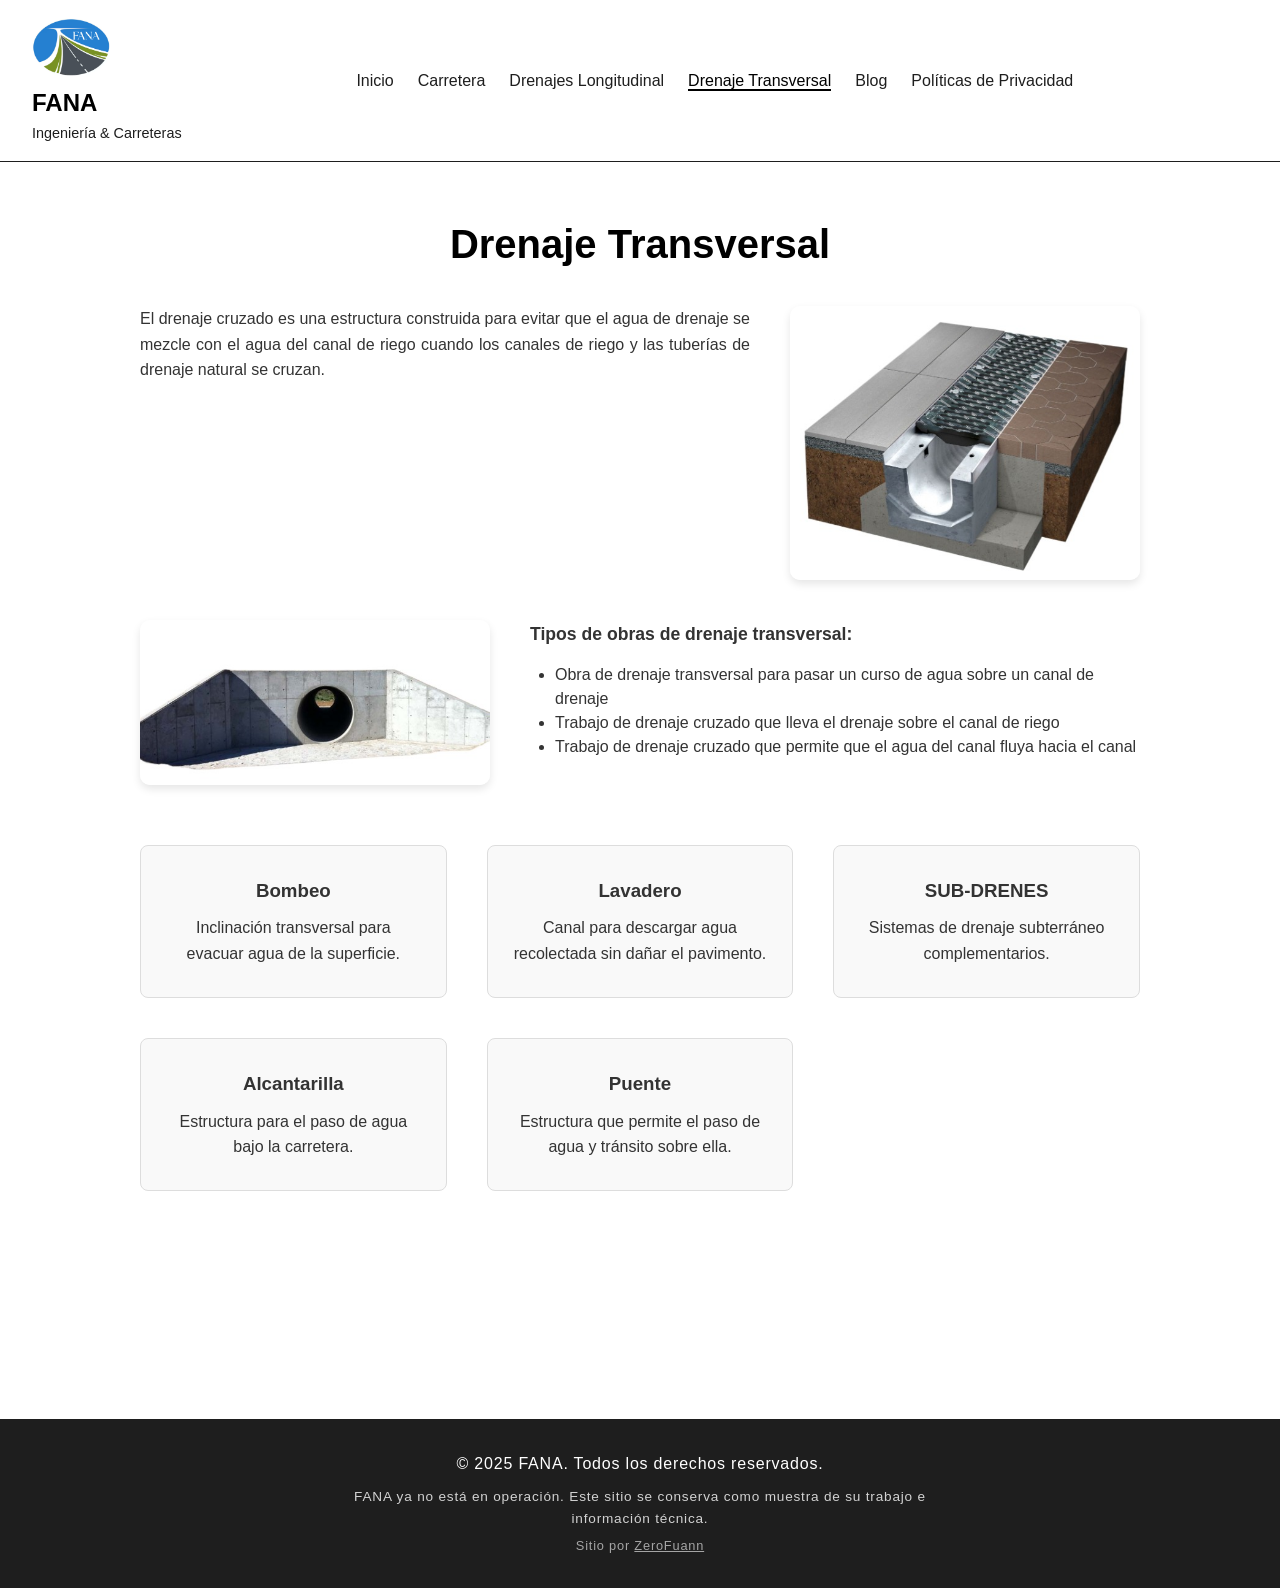
<file: drenajes-transversal.html>
<!DOCTYPE html>
<html lang="es">
<head>
<meta charset="UTF-8" />
<meta name="viewport" content="width=device-width, initial-scale=1" />
<title>FANA - Drenaje Transversal</title>
  <meta name="description" content="FANA: ingeniería vial, carreteras y drenajes (longitudinal y transversal). Sitio informativo de muestra.">
  <link rel="icon" type="image/png" href="img/favicon.png">
<link rel="stylesheet" href="css/drenajes-transversal.css" />
<link rel="stylesheet" href="https://cdnjs.cloudflare.com/ajax/libs/font-awesome/6.5.0/css/all.min.css" />
</head>
<body>
<header>
<div class="logo">
<img src="img/Logo_Fana.png" alt="Logo FANA" />
<h1>FANA</h1>
<p>Ingeniería & Carreteras</p>
</div>
<nav>
<div class="hamburger" id="menu-toggle">
<i class="fas fa-bars"></i>
</div>
<ul id="menu">
<li><a href="index.html">Inicio</a></li>
<li><a href="carreteras.html">Carretera</a></li>
<li><a href="drenajes-longitudinal.html">Drenajes Longitudinal</a></li>
<li><a href="drenajes-transversal.html" class="selected">Drenaje Transversal</a></li>
<li><a href="blog.html">Blog</a></li>
<li><a href="politicas.html">Políticas de Privacidad</a></li>
</ul>
</nav>
<div class="social">
</div>
</header>

<section class="drenajes-section">
<div class="container">
<section class="hero-section">
<h2>Drenaje Transversal</h2>
<div class="hero-content">
<div class="hero-left">
<div class="info-group">
<p class="intro-text definition-text">
El drenaje cruzado es una estructura construida para evitar que el agua de drenaje se mezcle con el agua del canal de riego cuando los canales de riego y las tuberías de drenaje natural se cruzan.
</p>
<img src="img/Drenaje Transversal/Definicion.jpg" alt="Drenaje Transversal Definición" class="info-image" loading="lazy">
</div>
<div class="info-group reverse-group">
<img src="img/Drenaje Transversal/Tipos.jpg" alt="Tipos de obras de drenaje transversal" class="info-image" loading="lazy">
<div class="types-list-container">
<p class="intro-text types-heading">
Tipos de obras de drenaje transversal:
</p>
<ul class="types-list">
<li>Obra de drenaje transversal para pasar un curso de agua sobre un canal de drenaje</li>
<li>Trabajo de drenaje cruzado que lleva el drenaje sobre el canal de riego</li>
<li>Trabajo de drenaje cruzado que permite que el agua del canal fluya hacia el canal</li>
</ul>
</div>
</div>
<div class="cards-container main-cards">
<div class="card" id="bombeo-card">
<h3>Bombeo</h3>
<p>Inclinación transversal para evacuar agua de la superficie.</p>
</div>
<div class="card" id="lavadero-card">
<h3>Lavadero</h3>
<p>Canal para descargar agua recolectada sin dañar el pavimento.</p>
</div>
<div class="card" id="subdrenes-card">
<h3>SUB-DRENES</h3>
<p>Sistemas de drenaje subterráneo complementarios.</p>
</div>
<div class="card" id="alcantarilla-card">
<h3>Alcantarilla</h3>
<p>Estructura para el paso de agua bajo la carretera.</p>
</div>
<div class="card" id="puente-card">
<h3>Puente</h3>
<p>Estructura que permite el paso de agua y tránsito sobre ella.</p>
</div>
</div>
</div>
<div class="hero-right">
</div>
</div>
</section>
</div>
</section>

<div id="bombeo-modal" class="modal">
<div class="modal-content">
<span class="close" data-modal="bombeo-modal">&times;</span>
<h2 class="modal-title">BOMBEO</h2>

<div class="modal-section-group">
<h3>Definición</h3>
<p class="text-justify">
El <strong>bombeo</strong> en carreteras es la <strong>inclinación transversal</strong> que se da a la superficie de la carretera, permitiendo que el agua de lluvia o cualquier líquido acumulado se evacue hacia los lados.
</p>
<img src="img/Bombeo/Definicion.jpg" alt="Imagen de Bombeo" class="modal-image" loading="lazy">
</div>

<h3>Consideraciones Técnicas</h3>
<p class="text-justify">
<strong>Pendiente Típica:</strong> Generalmente, el bombeo se establece en un <strong>2%</strong> hacia el exterior de la carretera.
</p>
<p class="text-justify">
<strong>Drenaje Relacionado:</strong> Aunque el bombeo y el drenaje son conceptos relacionados, el bombeo se enfoca en la evacuación de agua de la superficie, mientras que el drenaje se refiere a sistemas más amplios que incluyen tuberías y canales.
</p>
<img src="img/Bombeo/Consideracionestecnicas.jpg" alt="Consideraciones Técnicas del Bombeo" class="modal-image" loading="lazy">

<h3>Ubicación</h3>
<p><strong>Carretera:</strong> Carretera Yecuautla-Loma de San Nicolás.</p>
<p><strong>Municipio:</strong> 93900 Cuautitlán del Parral, Ver, México.</p>
<p><strong>Calle:</strong> Ejido 24 de Mar</p>
<p class="coords"><strong>Coordenadas:</strong> 19.84528° N, 96.72964° O</p>
<div class="collage">
<img src="img/Bombeo/Ubicacion1.jpg" alt="Ubicación 1" loading="lazy">
<img src="img/Bombeo/Ubicacion2.jpg" alt="Ubicación 2" loading="lazy">
<img src="img/Bombeo/Ubicacion3.jpg" alt="Ubicación 3" loading="lazy">
<img src="img/Bombeo/bombeo2.jpg" alt="Ubicación 4" loading="lazy">
</div>
</div>
</div>

<div id="lavadero-modal" class="modal">
<div class="modal-content">
<span class="close" data-modal="lavadero-modal">&times;</span>
<h2 class="modal-title">LAVADERO</h2>

<h3>Definición</h3>
<p class="text-justify">
Los lavaderos son <strong>canales</strong> que conducen y descargan el agua recolectada por los bordillos, cunetas y guarniciones a lugares donde <strong>no cause daño</strong> a la estructura del pavimento.
</p>
<img src="img/Drenaje Transversal/Lavadero/Lavadero.jpg" alt="Imagen de Lavadero" class="modal-image" loading="lazy">

<h3 class="mt-30">Diseño</h3>
<p class="text-justify">
Los lavaderos se construirán con <strong>concreto hidráulico de F'c=150 kg/cm²</strong>, con una sección triangular, con el propósito de lograr una <strong>depresión en su intersección con el acotamiento</strong>, para facilitar la entrada del agua al lavadero.
</p>

<h3 class="mt-30">Tipos</h3>

<h4>Lavadero de Sección Triangular</h4>
<p class="text-justify">
Su diseño está pensado para crear una depresión en la intersección con el acotamiento de la carretera, lo que facilita la entrada del agua de manera eficiente.
</p>
<p class="text-justify">
<strong>Ventajas:</strong> Su principal ventaja radica en la simplicidad de su construcción. Requiere un cimbrado menos complejo y su forma es hidráulicamente eficiente para manejar los caudales de escurrimiento superficial más comunes.
</p>
<p class="text-justify">
<strong>Desventajas:</strong> Su capacidad hidráulica es menor en comparación con una sección trapezoidal del mismo peralte, lo que la hace inadecuada para zonas con grandes volúmenes de agua.
</p>
<p class="text-justify">
<strong>Aplicaciones:</strong> Es la solución ideal para el drenaje longitudinal al pie de los taludes de corte y para la descarga controlada de cunetas en terraplenes con pendientes moderadas.
</p>
<p class="text-justify">
<strong>Costo Comparativo:</strong> Se considera la opción base en términos de costo por su eficiencia en el uso de materiales y la simplicidad de su ejecución.
</p>
<img src="img/Drenaje Transversal/Lavadero/Triangular.jpg" alt="Lavadero Triangular" class="modal-image" loading="lazy">

<h4 class="mt-30">Lavadero de Sección Trapezoidal</h4>
<p class="text-justify">
Cuando se anticipan mayores volúmenes de agua, la sección trapezoidal se convierte en la opción preferida. Su base más ancha y sus taludes inclinados le confieren una mayor área hidráulica y estabilidad estructural.
</p>
<p class="text-justify">
<strong>Ventajas:</strong> Ofrece una capacidad de conducción de agua significativamente mayor que la sección triangular. Su base plana le otorga mayor estabilidad sobre el terreno.
</p>
<p class="text-justify">
<strong>Desventajas:</strong> Su construcción es ligeramente más compleja y requiere un mayor volumen de excavación y concreto por metro lineal, lo que incrementa su costo.
</p>
<p class="text-justify">
<strong>Aplicaciones:</strong> Se emplea en contracunetas de gran tamaño en la corona de los taludes, en canales principales de desagüe y en zonas de alta precipitación donde se necesita evacuar grandes caudales de manera rápida y segura.
</p>
<p class="text-justify">
<strong>Costo Comparativo:</strong> Su costo es moderadamente superior al de la sección triangular debido al mayor consumo de materiales y mano de obra.
</p>
<img src="img/Drenaje Transversal/Lavadero/Trapecio.jpg" alt="Lavadero Trapezoidal" class="modal-image" loading="lazy">

<h4 class="mt-30">Alternativa: Zampeado de Piedra o Mampostería</h4>
<p class="text-justify">
El <strong>zampeado</strong> es una técnica tradicional que consiste en revestir una superficie con piedra (comúnmente piedra braza) junteada con mortero de cemento-arena.
</p>
<p class="text-justify">
<strong>Ventajas:</strong> Su superficie rugosa es extremadamente eficaz para disipar la energía del agua, reduciendo su velocidad y poder erosivo. Es una solución de muy alta durabilidad y puede integrarse estéticamente con el paisaje natural.
</p>
<p class="text-justify">
<strong>Desventajas:</strong> Es un proceso altamente dependiente de la mano de obra calificada, lo que lo hace más lento y potencialmente costoso.
</p>
<p class="text-justify">
Los costos pueden variar drásticamente, con estimaciones que van desde aproximadamente <strong>$697 MXN por metro cuadrado (m²)</strong> hasta más de <strong>$2,100 MXN por metro cúbico (m³)</strong>.
</p>
<p class="text-justify">
<strong>Aplicaciones:</strong> Es la solución por excelencia para revestir lavaderos en taludes con pendientes muy pronunciadas, en las salidas de alcantarillas donde el agua descarga con alta velocidad, y en general, en cualquier punto donde el control de la erosión sea la máxima prioridad.
</p>
<img src="img/Drenaje Transversal/Lavadero/alternativa.jpg" alt="Zampeado de Piedra" class="modal-image" loading="lazy">

<h3 class="mt-30">Ubicación</h3>
<p><strong>Carretera:</strong> EC Cristóbal de Hidalgo</p>
<p><strong>Municipio:</strong> 93935 Yecuatla, Ver, México.</p>
<p><strong>Calle:</strong> Ejido 24 de Marzo.</p>
<p class="coords"><strong>Coordenadas:</strong> 19.85744° N, 96.77636 ° O</p>
<div class="collage">
<img src="img/Drenaje Transversal/Lavadero/Ubicacion1.jpg" alt="Lavadero Ubicación 1" loading="lazy">
<img src="img/Drenaje Transversal/Lavadero/Ubicacion2.jpg" alt="Lavadero Ubicación 2" loading="lazy">
</div>
</div>
</div>

<div id="subdrenes-modal" class="modal">
<div class="modal-content">
<span class="close" data-modal="subdrenes-modal">&times;</span>
<h2 class="modal-title">SUB-DRENES</h2>

<h3 class="mt-30">Definición y Tipos</h3>
<p class="text-justify">
Los subdrenes interceptores son zanjas excavadas a mano o con retroexcavadora, rellenas de material filtrante y elementos de captación y transporte del agua. La profundidad máxima de estas zanjas es de aproximadamente seis metros. Los hay de diversas formas:
</p>
<ul class="types-list">
<li>Con material de filtro y tubo colector</li>
<li>Con material grueso permeable sin tubo (filtro francés)</li>
<li>Con geotextil como filtro, material grueso y tubo colector.</li>
<li>Con geotextil, material grueso y sin tubo.</li>
<li>Tubo colector con capa gruesa de geotextil a su derredor.</li>
<li>Dren sintético con geomalla, geotextil y tubo colector.</li>
</ul>

<img src="img/Drenaje Transversal/Sub/Tipos.jpg" alt="Esquema de un Subdren Interceptor" class="modal-image" loading="lazy">

<p class="text-justify">
Para los tubos colectores se recomienda la utilización de tubos de PVC de un diámetro mínimo de 4 pulgadas y con dispositivos de limpieza e inspección (cámaras) cada 70 metros.
</p>

<h3 class="mt-30">Casos de Uso y Tubos Colectores</h3>
<p class="text-justify">
Generalmente, los sistemas de subdrenes se utilizan en los siguientes casos:
</p>
<ul class="types-list">
<li>Colocado longitudinalmente a los pies de los taludes de cortes que vierten hacia la carretera para interceptar filtraciones.</li>
<li>Longitudinalmente en un terraplén, ubicado en el lado desde donde fluye el agua subterránea.</li>
<li>Longitudinalmente bajo la subbase de la carretera para sanear el área.</li>
<li>Transversalmente en las transiciones de corte a terraplén para sanear la subbase y evitar la saturación de la superficie de contacto entre el terraplén y el terreno natural.</li>
<li>Formando parte de un sistema con drenes transversales y longitudinales o dispuestos como una espina de pescado, a fin de sanear en general la faja del camino.</li>
</ul>

<h4>Tubos Perforados de Hormigón:</h4>
<p class="text-justify">
Los tubos perforados de hormigón satisfacerán los requerimientos de las especificaciones AASHTO M-175 o ASTM-C444 en cuanto a los diámetros y las clases de resistencia especificadas.
</p>

<h4>Tubos de Hormigón no Perforados:</h4>
<p class="text-justify">
  Los tubos de hormigón tendrán sección circular con circunferencias concéntricas, interna y externa, y encajables del tipo caja y espiga.
  El hormigón consistirá de una mezcla de cemento Pórtland, agregados y agua, de acuerdo la Especificación ES-16 Hormigones y Morteros.
  Los resultados individuales de los diversos ensayos, para cada diámetro del tubo y para cada LOTE o inspección en la fábrica, serán tabulados separadamente a fin de mostrar el porcentaje de fallas en cada caso.
  Los tubos no deberán presentar fracturas, así como tampoco deformaciones en alineación, de más de 0.3 cm en un largo de 30 cm. Los planos de los extremos deberán estar a escuadra con el eje longitudinal del tubo.
</p>

<h4>Tubos de PVC:</h4>
<p class="text-justify">
  Los tubos de PVC para el subdrenaje, deberán ajustarse a la norma ASTM D-2729 y tendrán un diámetro interno de 6" y serán preferentemente del tipo caja y espiga, perforados según cuatro generatrices. También podrán utilizarse tubos ranurados.

</p>

<h3 class="mt-30">Material Drenante</h3>
<p class="text-justify">
  El material drenante para los subdrenes envueltos con manta geotextil deberá presentar las granulometrías No.3 o No.4, de la norma AASHTO M-43, exenta de materia orgánica, terrones de arcilla u otros materiales perjudiciales, según la siguiente gradación:
</p>

<img src="img/Drenaje Transversal/Sub/Tabla.jpg" alt="Gráfico de Gradación del Material Drenante" class="modal-image" loading="lazy">

<h4>Manta Geotextil:</h4>
<p class="text-justify">
Las mantas de geotextil tienen función filtrante, deberán ser no tejidas y cumplir con la especificación ES-027 y la norma AASHTO M-288.
</p>

<h4>Material para Muros de Salida de Subdrenes:</h4>
<p class="text-justify">

Deberá ser de hormigón o de hormigón ciclópeo del tipo indicado en los planos de detalle atendiendo los requisitos de la Especificación ES-17.
</p>

<h4>Material Filtrante (Sin Geotextil):</h4>
<p class="text-justify">
El material filtrante para relleno de las zanjas de los subdrenes, cuando las mismas no cuenten con envoltura de geotextil, consistirá de partículas limpias, duras y durables, de grava o piedra triturada y arenas exentas de materia orgánica, terrones de arcilla u otros materiales perjudiciales.



<h4 class="mt-30">Condiciones del Material Filtrante:</h4>
<p class="text-justify">
El material filtrante para los subdrenes deberá cumplir las condiciones siguientes:
</p>
<p class="text-justify">
  a) Condiciones de permeabilidad
  <p>d15%F ≥ 5 d15%S 
    <p>El material filtrante puede tener como máximo el 5% pasando el tamiz No. 200.</p>
</p>

</p>
<p class="text-justify">
b) Condiciones de no entupimiento del material filtrante.
<p> d15%F ≤ 5 d85%S</p>
</p>
<h3 class="mt-30">Ubicación</h3>
<p><strong>Carretera:</strong> EC Cristóbal de Hidalgo</p>
<p><strong>Municipio:</strong> 93935 Yecuatla, Ver, México.</p>
<p><strong>Calle:</strong> Ejido 24 de Marzo.</p>
<p class="coords"><strong>Coordenadas:</strong> 19.85744° N, 96.77636 ° O</p>
<img src="img/Drenaje Transversal/Sub/Ubicacion.jpg" alt="Ubicación de Subdrenes" class="modal-image" loading="lazy">


</div>
</div>
<div id="alcantarilla-modal" class="modal">
<div class="modal-content">
<span class="close" data-modal="alcantarilla-modal">&times;</span>
<h2 class="modal-title">ALCANTARILLA</h2>

<h3>Definición</h3>
<p class="text-justify">
Una alcantarilla es un conducto subterráneo que recoge y dirige las aguas residuales y de lluvia, o es una estructura que permite el paso de agua (como la de lluvia) por debajo de un obstáculo como una carretera.</p>

<h3 class="mt-30">Tipos de Alcantarillas</h3>
<p class="text-justify">
Todas las alcantarillas se clasifican según varios criterios básicos, incluyendo los materiales de construcción:
</p>
<ul class="types-list">
<li><strong>Metal.</strong></li>
<li><strong>Hormigón:</strong> Hormigón armado (productos de hormigón armado).</li>
<li><strong>Material polimérico.</strong></li>
</ul>

<h4 class="mt-30">Tipos de Flujo:</h4>
<p class="text-justify">
El flujo en una alcantarilla depende de su tamaño, forma, pendiente, longitud, rugosidad y características de entrada/salida. El flujo puede ser de uno de los siguientes tipos:
</p>
<ul class="types-list">
<li>De superficie libre (flujo en canal).</li>
<li>De conducto cerrado (flujo en tubería).</li>
<li>De superficie libre en una fracción de su longitud y conducto cerrado en la otra fracción.</li>
</ul>

<h4 class="mt-30">Clasificación Estructural:</h4>

<h5>Alcantarillas en Bóveda:</h5>
<p class="text-justify">
Son estructuras que resisten grandes rellenos encima de su techo. Casi siempre formadas por secciones de espesores variables y con geometría de arcos circulares o parabólicos (maciza o de concreto armado).
</p>
<img src="img/Drenaje Transversal/Alcantarilla/Boveda.jpg" alt="Imagen Alcantarilla en Bóveda" class="modal-image" loading="lazy">

<h5>Alcantarillas Metálicas:</h5>
<p class="text-justify">
Especialmente utilizadas cuando el relleno es de mediana altura y de solución muy interesante cuando el terreno de fundación es malo. Están formadas por tubos metálicos prefabricados o chapas acanaladas de acero galvanizado, premoldeadas para formar tubos de diámetros previstos. Funcionan como estructuras elásticas o flexibles, adaptándose a las presiones del relleno.
</p>
<img src="img/Drenaje Transversal/Alcantarilla/Metalica.jpg" alt="Imagen Alcantarilla Metálica" class="modal-image" loading="lazy">

<h5>Alcantarillas Circulares o Tubos de Hormigón:</h5>
<p class="text-justify">
Generalmente cuando las corrientes de agua son reducidas. Para pequeños diámetros es suficiente fabricarlos con mezcla húmeda de cemento y arena. Son tubos enterrados, generalmente de diámetros no menores de 90 cm para facilitar su limpieza. Para terraplenes destinados a vías férreas se aceptan tubos en hormigón simple hasta 0.8 metros de diámetro, siempre que sobre el tubo el relleno sea superior a 3 m.
</p>
<img src="img/Drenaje Transversal/Alcantarilla/Circular.jpg" alt="Imagen Alcantarilla Circular" class="modal-image" loading="lazy">

<h5>Alcantarillas Cajón:</h5>
<p class="text-justify">
Cuando la altura del relleno es pequeña o nula la solución normal puede ser un sistema aporticado o el uso de secciones cajón. Son empleadas frecuentemente para luces que no llegan a los 10 metros , pero si el terreno de fundación es de mala capacidad puede alcanzar luces hasta de 12 metros, están formadas por dos paredes laterales, una tapa y fondo, generalmente de sección constante y a veces presentan unas cartelas en las esquinas.
<img src="img/Drenaje Transversal/Alcantarilla/Cajon.jpg" alt="Imagen Alcantarilla Cajón" class="modal-image" loading="lazy">

<h3 class="mt-30">Ubicación</h3>
<p><strong>Carretera:</strong> EC Cristóbal de Hidalgo</p>
<p><strong>Municipio:</strong> 93935 Yecuatla, Ver, México.</p>
<p><strong>Calle:</strong> Ejido 24 de Marzo.</p>
<p class="coords"><strong>Coordenadas:</strong> 19.85744° N, 96.77636 ° O</p>
<p><img src="img/Drenaje Transversal/Alcantarilla/Ubicacion1.jpg" alt="Imagen Alcantarilla Cajón" class="modal-image" loading="lazy">
</p>


</div>
</div>

<div id="puente-modal" class="modal">
<div class="modal-content">
<span class="close" data-modal="puente-modal">&times;</span>
<h2 class="modal-title">PUENTE</h2>

<h3>Definición</h3>
<p class="text-justify">
Los puentes de carreteras son estructuras que permiten cruzar obstáculos naturales o artificiales, como ríos, valles, vías férreas o autopistas, para facilitar el transporte y la comunicación
<h3 class="mt-30">Partes de un puente</h3>
<img src="img/Drenaje Transversal/Puente/puente_partes.jpg" alt="Imagen Puente Atirantado" class="modal-image" loading="lazy">

<p class="text-justify">Tramo: Es la parte del puente sostenida por los bastiones.</p>
<p class="text-justify">Bastión: Es el apoyo para un tramo.</p>
<p class="text-justify">Ménsula : Es un recurso para descargar el sobrepeso de los bastiones.</p>
<p class="text-justify">Relleno o ripio: Refuerza la resistencia de los bastiones.</p>
<p class="text-justify">Asiento: Es la parte del bastión en la que descansa un tramo, y en el caso de las pilas, son los extremos de dos tramos diferentes.</p>
<p class="text-justify">Losa de acceso: Es la superficie del rodamiento que se apoya en la ménsulas.</p>
<p class="text-justify">Luz: Es la distancia entre las paredes internas de pilas o bastiones consecutivos.</p>
<p class="text-justify">Tablero: Es la base superior de rodaje que sirve además para repartir la carga a vigas y largueros.</p>
<p class="text-justify">Viga trasversal: Es una armadura de conexión entre las vigas principales.</p>
<p class="text-justify">Apoyos: Son placas y ensamblajes diseñados para recibir, repartir y transmitir cargas de la estructura.</p>
<p class="text-justify">Arriostrados laterales o vientos: Unen las armaduras y les dan rigidez.</p>
<p class="text-justify">Sistema de drenaje: El sistema de drenaje de un puente es el conjunto de elementos diseñados para recoger y evacuar el agua de lluvia del tablero y sus alrededores, evitando su acumulación y protegiendo la estructura del deterioro.
Su función es mantener seco el puente y las zonas de acceso, garantizando seguridad y durabilidad.</p>
<p class="text-justify">Aproches de Cabeza:
Los aproches de cabeza de un puente (también llamados accesos o rampas de acceso) son las estructuras o secciones de terraplén que conectan el nivel del terreno o la carretera existente con el inicio del puente. Su función principal es asegurar una transición suave, estable y segura entre la vía y el tablero del puente.
</p>
<p class="text-justify">Juntas de dilatación:
Las juntas de dilatación en un puente son espacios o dispositivos que se colocan entre los tramos del tablero o entre el tablero y los estribos, con el fin de permitir los movimientos naturales de la estructura (como expansión, contracción o vibraciones) sin que se generen daños.
</p>
<p class="text-justify">Parapetos :
Un parapeto es una barrera o muro bajo que se instala en los bordes laterales del puente, cumpliendo funciones de contención, seguridad y protección.
Su altura y resistencia dependen del tipo de tránsito que circule sobre el puente.
</p>
<p class="text-justify">Neoprenos :
Un neopreno (o apoyo elastomérico) es una placa de caucho sintético vulcanizado, a veces reforzada con láminas de acero, que se coloca entre el extremo inferior de la viga y la superficie del apoyo.
Permite movimientos y giros controlados, absorbiendo las deformaciones debidas a temperatura, cargas o sismos.
</p>
<p class="text-justify">Infraestructura:
La infraestructura de un puente comprende todas las obras que están debajo del tablero (la parte por donde circulan los vehículos o peatones) y que transmiten las cargas al suelo.
</p>
<p class="text-justify">
Claro:
El claro de un puente es la distancia libre entre dos apoyos consecutivos (por ejemplo, entre dos pilas o entre un estribo y una pila).
En otras palabras, es la longitud del tramo del puente que no tiene soporte intermedio, es decir, la parte del puente que está “en el aire” entre los puntos donde se apoya la estructura.
</p>
<p class="text-justify"> Aleros:
  Los aleros son las proyecciones o partes sobresalientes que se extienden más allá del borde de una estructura, generalmente del techo o losas de un puente o edificio.
Los aleros de un puente son las extensiones laterales o frontales de la losa que sobresalen del borde del tablero. </p>

<h4>Subestructura (parte inferior del puente)</h4>
<p>Es la que transmite las cargas del puente al terreno. Incluye:</p>
<p>Cimentaciones:
Son la base del puente. Pueden ser superficiales o profundas (pilotes o zapatas), dependiendo del tipo de suelo.</p>
<p>Pilas:
Son los apoyos intermedios entre los extremos del puente. Transmiten la carga de la superestructura a la cimentación.</p>
<p>
Estribos:
Son los apoyos ubicados en los extremos del puente. Sirven para sostener los extremos del tablero y contener los terraplenes de acceso.</p>

<h4>Superestructura (parte superior del puente)</h4>
<p>Es la parte visible sobre la que circulan los vehículos o peatones.</p>
<p>Tablero:
Es la superficie por donde transita el tráfico (vehicular, ferroviario o peatonal). Puede estar hecho de concreto, acero o materiales compuestos.
</p>
<p>Vigas o trabes:
Elementos longitudinales que soportan el tablero y transmiten las cargas a las pilas y estribos.
</p>
<p>Arcos (si aplica):
En los puentes tipo arco, son los elementos principales que soportan las cargas por compresión.
</p>
<p>Arcos (si aplica):
En los puentes tipo arco, son los elementos principales que soportan las cargas por compresión.
</p>
<p>Apoyos:
Dispositivos que permiten el movimiento o la fijación del tablero sobre las pilas o estribos (pueden ser móviles o fijos).
</p>
<img src="img/Drenaje Transversal/Puente/Partesdelpuente.jpg" alt="Imagen Puente Atirantado" class="modal-image" loading="lazy">

<h3 class="mt-30">Tipos de Puentes</h3>
<h4>Puentes atirantados</h4>
<p class="text-justify">
Los puentes atirantados son aquellos en los que el tablero se encuentra suspendido de unos tirantes o cables inclinados que se sujetan directamente a unos pilares o torres. Los tirantes pueden tener diferentes configuraciones, como en abanico, en arpa o en estrella. Los puentes atirantados pueden tener uno o varios vanos y pueden alcanzar longitudes medias o grandes.
</p>
<p class="text-justify">
Los puentes atirantados tienen la ventaja de que pueden salvar obstáculos mayores que los puentes de viga con menos material y menos apoyos intermedios, lo que reduce el peso, el costo y el impacto ambiental de la obra. Además, tienen una gran rigidez y estabilidad frente a las cargas estáticas y dinámicas. Sin embargo, también tienen algunas desventajas, como la dificultad del diseño y del montaje, la necesidad de un buen anclaje y una buena cimentación, y la posibilidad de interferencias entre los tirantes.</p>
<img src="img/Drenaje Transversal/Puente/atirado.jpg" alt="Puente de atirantado: Puente Baluarte Bicentenar" class="modal-image" loading="lazy">
<p>Puente de atirantado: Puente Baluarte Bicentenar</p>


<h4>Puentes en arco</h4>
<p class="text-justify">
Los puentes en arco son aquellos en los que el tablero se apoya sobre uno o varios arcos que se apoyan a su vez sobre unos estribos o pilares. Los arcos pueden tener diferentes formas geométricas, como circulares, parabólicos o catenarios. Los puentes en arco pueden tener uno o varios vanos y pueden alcanzar longitudes pequeñas o medias.
</p>
<p class="text-justify">
Los puentes en arco tienen la ventaja de que tienen una gran resistencia a la compresión y una gran belleza estética. Además, pueden adaptarse a diferentes terrenos y condiciones ambientales. Sin embargo, también tienen algunas desventajas, como la dificultad del diseño y del montaje, la necesidad de una buena cimentación y una buena estabilidad lateral, y la limitación de la longitud de los vanos.
</p>
<img src="img/Drenaje Transversal/Puente/Arco.jpg" alt="Imagen Puente de Armadura" class="modal-image" loading="lazy">
<P>Puente de arco: Yucatán</P>

<h4>Puentes de viga</h4>
<p class="text-justify">
Los puentes de viga son aquellos en los que el tablero se apoya sobre unas vigas que se apoyan a su vez sobre unos pilares o estribos. Las vigas pueden ser simples o continuas, rectas o curvas, y pueden estar formadas por diferentes materiales, como acero, concreto o madera. Los puentes de viga pueden tener uno o varios vanos y pueden alcanzar longitudes pequeñas o medias.
</p>
<p class="text-justify">
Los puentes de viga tienen la ventaja de que son fáciles de diseñar y construir, y tienen un bajo costo y un bajo mantenimiento. Además, pueden adaptarse a diferentes terrenos y condiciones ambientales. Sin embargo, también tienen algunas desventajas, como la baja resistencia a la flexión y al corte, la necesidad de muchos apoyos intermedios, y la poca belleza estética.</p>
<img src="img/Drenaje Transversal/Puente/Vigas.jpg" alt="Imagen Puente Voladizo" class="modal-image" loading="lazy">
<p>Puente de Vigas: Martínez de la Torre, Veracruz</p>

<h4>Puentes tramo</h4>
<p class="text-justify">
Los puentes tramo son aquellos en los que el tablero se apoya sobre unos elementos estructurales que se extienden desde un extremo del puente hasta el otro, sin apoyos intermedios. Estos elementos pueden ser vigas, arcos o cables, y pueden estar formados por diferentes materiales, como acero, concreto o madera. Los puentes tramo pueden tener uno o varios vanos y pueden alcanzar longitudes pequeñas o grandes.
</p>
<p class="text-justify">
Los puentes tramo tienen la ventaja de que pueden salvar grandes obstáculos sin necesidad de muchos apoyos intermedios, lo que reduce el impacto ambiental y el costo de la obra. Además, tienen una gran resistencia y estabilidad frente a las cargas estáticas y dinámicas. Sin embargo, también tienen algunas desventajas, como la complejidad del diseño y del montaje, la necesidad de un buen anclaje y una buena cimentación, y la susceptibilidad a las vibraciones y a la fatiga.
<img src="img/Drenaje Transversal/Puente/tramo.jpg" alt="Imagen Puente Voladizo" class="modal-image" loading="lazy">
<p>Puente de San Marcos en Xicotepec</p>

<h3 class="mt-30">Ubicación</h3>
<p><strong>Carretera:</strong> Banderilla-Martínez de la Torre</p>
<p><strong>Municipio:</strong> Martínez de la Torre</p>
<p><strong>Calle:</strong> Manuel Ávila Camacho</p>
<p class="coords"><strong>Coordenadas:</strong> Coordenadas: 20°3'35"N   97°3'14"W</p>
<img src="img/Drenaje Transversal/Puente/Puente1.jpg" alt="Ubicación de Puente" class="modal-image" loading="lazy">
<img src="img/Drenaje Transversal/Puente/Puente3.jpg" alt="Ubicación de Puente" class="modal-image" loading="lazy">


</div>
</div>

<footer>
<p>© 2025 FANA. Todos los derechos reservados.</p>
    <p class="aviso-muestra" style="max-width:640px;margin:10px auto 0;font-size:.85em;opacity:.8">FANA ya no está en operación. Este sitio se conserva como muestra de su trabajo e información técnica.</p>
    <p style="margin-top:6px;font-size:.8em;opacity:.6">Sitio por <a href="https://zerofuann.vercel.app" style="color:inherit;text-decoration:underline">ZeroFuann</a></p>
</footer>

<script src="js/acerca.js"></script>
<script>
// Modal functionality
var modals = document.querySelectorAll('.modal');
var cards = document.querySelectorAll('.card');
var closes = document.querySelectorAll('.close');

function closeAllModals() {
modals.forEach(function(modal) {
modal.style.display = 'none';
});
}

// Lógica para abrir modal al hacer click en la tarjeta
cards.forEach(function(card) {
card.onclick = function() {
var modalId = card.id.replace('-card', '-modal');
document.getElementById(modalId).style.display = "block";
}
});

// Lógica para cerrar modal con el botón 'x'
closes.forEach(function(close) {
close.onclick = function() {
var modalId = close.getAttribute('data-modal');
document.getElementById(modalId).style.display = "none";
}
});

// Lógica para cerrar modal al hacer click fuera del contenido
window.onclick = function(event) {
modals.forEach(function(modal) {
if (event.target == modal) {
modal.style.display = "none";
}
});
}
</script>
</body>
</html>
</file>
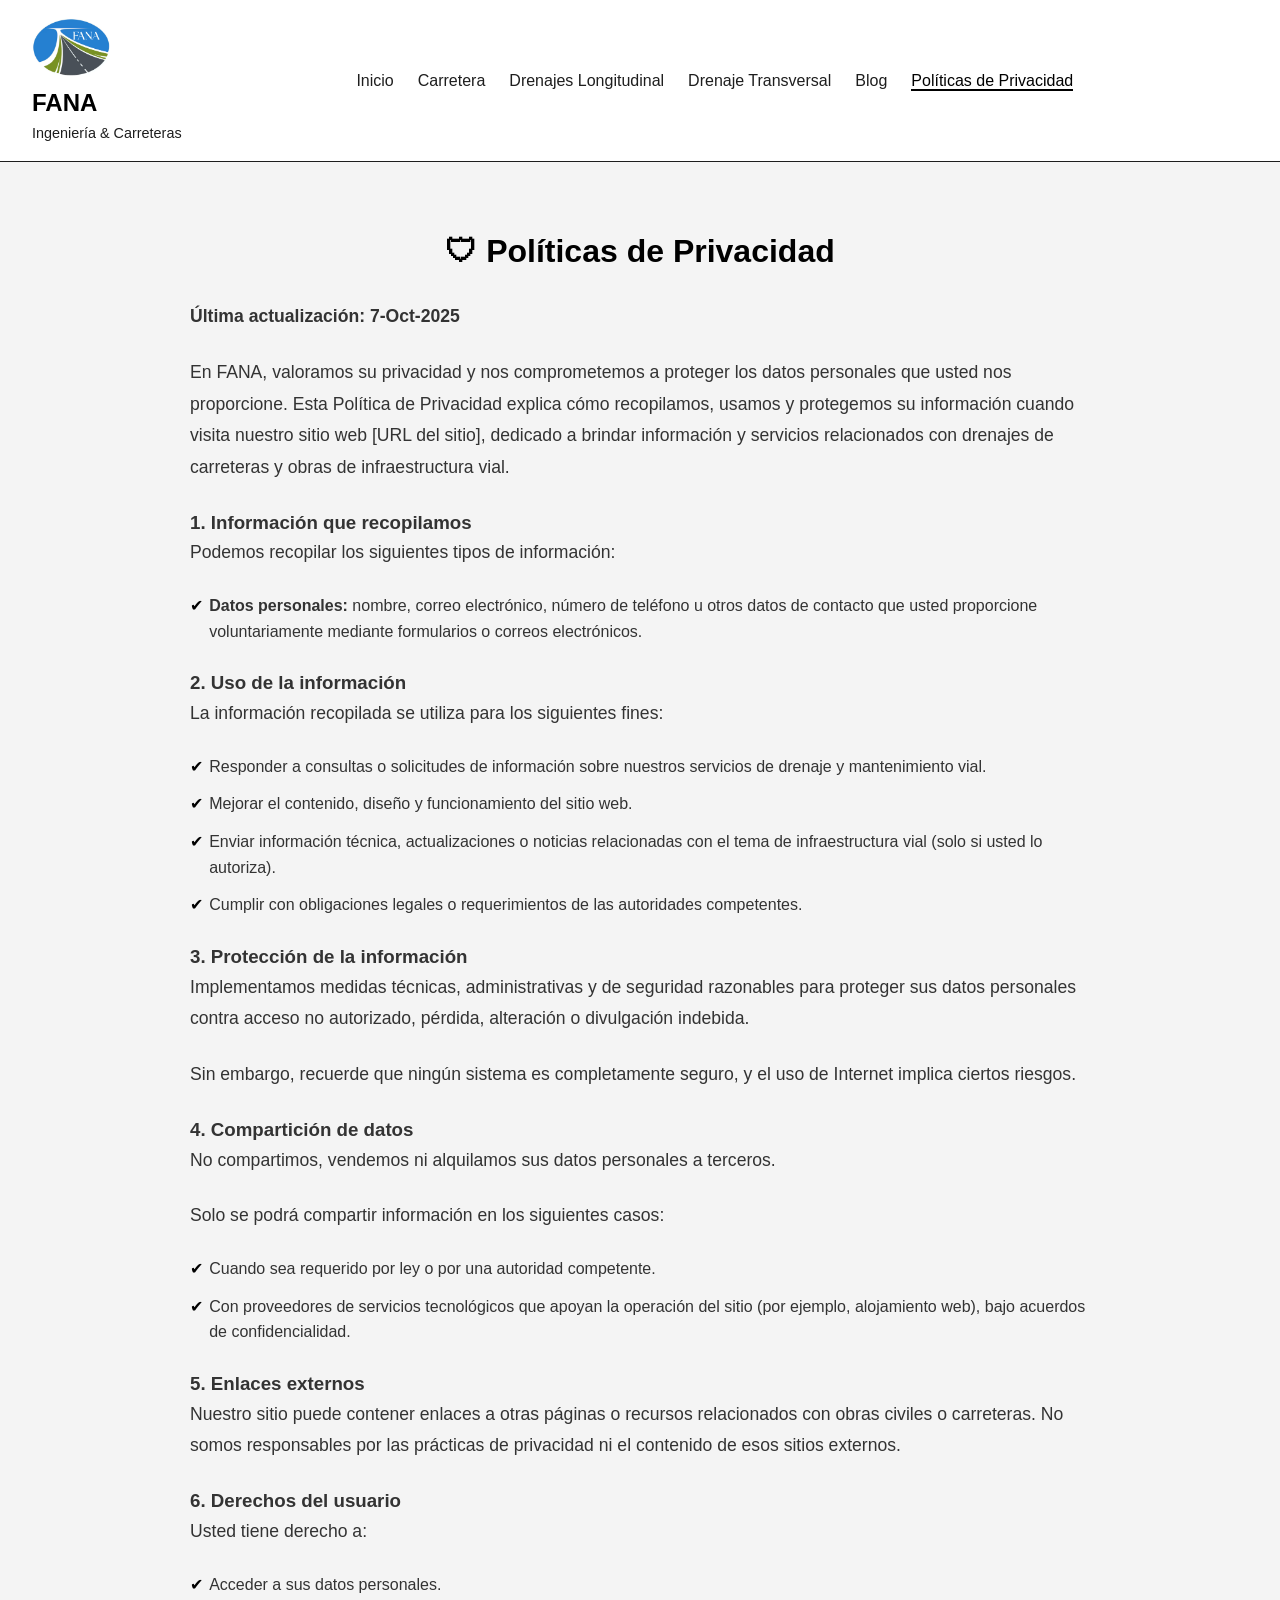
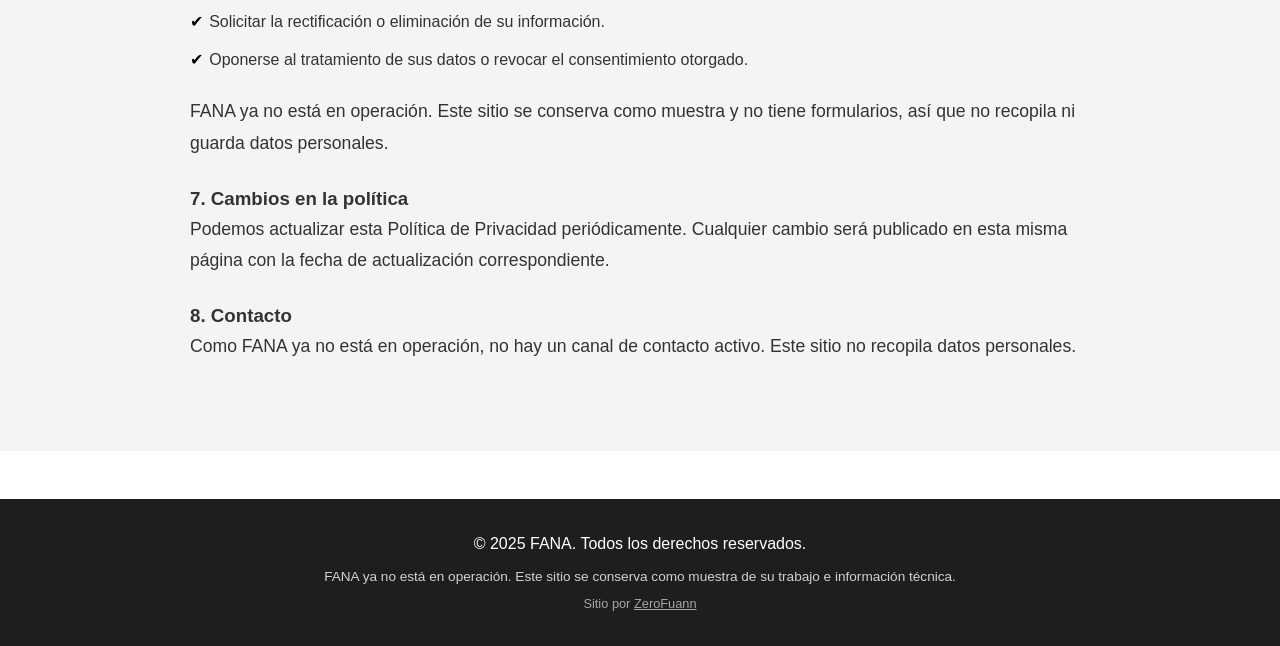
<file: politicas.html>
<!DOCTYPE html>
<html lang="es">
<head>
  <meta charset="UTF-8">
  <meta name="viewport" content="width=device-width, initial-scale=1.0">
  <title>FANA - Políticas de Privacidad</title>
  <meta name="description" content="FANA: ingeniería vial, carreteras y drenajes (longitudinal y transversal). Sitio informativo de muestra.">
  <link rel="icon" type="image/png" href="img/favicon.png">
  <link rel="stylesheet" href="css/index.css">
  <link rel="stylesheet" href="https://cdnjs.cloudflare.com/ajax/libs/font-awesome/6.5.0/css/all.min.css">
</head>
<body>

  <header>
    <div class="logo">
      <img src="img/Logo_Fana.png" alt="Logo FANA">
      <h1>FANA</h1>
      <p>Ingeniería & Carreteras</p>
    </div>

    <nav>
      <div class="hamburger" id="menu-toggle">
        <i class="fas fa-bars"></i>
      </div>
      <ul id="menu">
        <li><a href="index.html">Inicio</a></li>
        <li><a href="carreteras.html">Carretera</a></li>
        <li><a href="drenajes-longitudinal.html">Drenajes Longitudinal</a></li>
        <li><a href="drenajes-transversal.html">Drenaje Transversal</a></li>
        <li><a href="blog.html">Blog</a></li>
        <li><a href="politicas.html" class="selected">Políticas de Privacidad</a></li>
      </ul>
    </nav>

    <div class="social">
    </div>
  </header>

  <section class="descripcion">
    <div class="container">
      <h2>🛡 Políticas de Privacidad</h2>
      <p><strong>Última actualización: 7-Oct-2025</strong></p>
      <p>En FANA, valoramos su privacidad y nos comprometemos a proteger los datos personales que usted nos proporcione. Esta Política de Privacidad explica cómo recopilamos, usamos y protegemos su información cuando visita nuestro sitio web [URL del sitio], dedicado a brindar información y servicios relacionados con drenajes de carreteras y obras de infraestructura vial.</p>

      <h3>1. Información que recopilamos</h3>
      <p>Podemos recopilar los siguientes tipos de información:</p>
      <ul>
        <li><strong>Datos personales:</strong> nombre, correo electrónico, número de teléfono u otros datos de contacto que usted proporcione voluntariamente mediante formularios o correos electrónicos.</li>
      </ul>

      <h3>2. Uso de la información</h3>
      <p>La información recopilada se utiliza para los siguientes fines:</p>
      <ul>
        <li>Responder a consultas o solicitudes de información sobre nuestros servicios de drenaje y mantenimiento vial.</li>
        <li>Mejorar el contenido, diseño y funcionamiento del sitio web.</li>
        <li>Enviar información técnica, actualizaciones o noticias relacionadas con el tema de infraestructura vial (solo si usted lo autoriza).</li>
        <li>Cumplir con obligaciones legales o requerimientos de las autoridades competentes.</li>
      </ul>

      <h3>3. Protección de la información</h3>
      <p>Implementamos medidas técnicas, administrativas y de seguridad razonables para proteger sus datos personales contra acceso no autorizado, pérdida, alteración o divulgación indebida.</p>
      <p>Sin embargo, recuerde que ningún sistema es completamente seguro, y el uso de Internet implica ciertos riesgos.</p>

      <h3>4. Compartición de datos</h3>
      <p>No compartimos, vendemos ni alquilamos sus datos personales a terceros.</p>
      <p>Solo se podrá compartir información en los siguientes casos:</p>
      <ul>
        <li>Cuando sea requerido por ley o por una autoridad competente.</li>
        <li>Con proveedores de servicios tecnológicos que apoyan la operación del sitio (por ejemplo, alojamiento web), bajo acuerdos de confidencialidad.</li>
      </ul>

      <h3>5. Enlaces externos</h3>
      <p>Nuestro sitio puede contener enlaces a otras páginas o recursos relacionados con obras civiles o carreteras. No somos responsables por las prácticas de privacidad ni el contenido de esos sitios externos.</p>

      <h3>6. Derechos del usuario</h3>
      <p>Usted tiene derecho a:</p>
      <ul>
        <li>Acceder a sus datos personales.</li>
        <li>Solicitar la rectificación o eliminación de su información.</li>
        <li>Oponerse al tratamiento de sus datos o revocar el consentimiento otorgado.</li>
      </ul>
      <p>FANA ya no está en operación. Este sitio se conserva como muestra y no tiene formularios, así que no recopila ni guarda datos personales.</p>

      <h3>7. Cambios en la política</h3>
      <p>Podemos actualizar esta Política de Privacidad periódicamente. Cualquier cambio será publicado en esta misma página con la fecha de actualización correspondiente.</p>

      <h3>8. Contacto</h3>
      <p>Como FANA ya no está en operación, no hay un canal de contacto activo. Este sitio no recopila datos personales.</p>

    </div>
  </section>

  <footer>
    <p>© 2025 FANA. Todos los derechos reservados.</p>
    <p class="aviso-muestra" style="max-width:640px;margin:10px auto 0;font-size:.85em;opacity:.8">FANA ya no está en operación. Este sitio se conserva como muestra de su trabajo e información técnica.</p>
    <p style="margin-top:6px;font-size:.8em;opacity:.6">Sitio por <a href="https://zerofuann.vercel.app" style="color:inherit;text-decoration:underline">ZeroFuann</a></p>
  </footer>

  <script src="js/acerca.js"></script>
</body>
</html>
</file>
<file: css/index.css>
:root {
    --primario: #000000; 
    --secundario: #1e1e1e; 
    --acento: #FFFFFF; 
    --fondo2: #f4f4f4; 
    --fondo: #FFFFFF; 
    --texto: #333333; 
    --oscuro: #1e1e1e;
}

* {
    margin: 0;
    padding: 0;
    box-sizing: border-box;
}

body {
    font-family: 'Segoe UI', sans-serif;
    background-color: var(--fondo);
    color: var(--texto);
    line-height: 1.6;
}

html {
    scroll-behavior: smooth;
}

header {
    display: flex;
    flex-wrap: wrap;
    align-items: center;
    justify-content: space-between;
    background-color: var(--fondo);
    padding: 1rem 2rem;
    border-bottom: 1px solid var(--secundario);
}

.logo img {
    height: 60px;
}

.logo h1 {
    font-size: 1.5rem;
    color: var(--primario);
}

.logo p {
    font-size: 0.9rem;
    color: var(--secundario);
}

nav ul {
    list-style: none;
    display: flex;
    gap: 1.5rem;
}

nav a {
    text-decoration: none;
    color: var(--secundario);
    font-weight: 500;
    transition: color 0.3s ease, border-bottom 0.3s ease;
}

nav a:hover, nav a.selected {
    color: var(--primario);
    border-bottom: 2px solid var(--primario);
}

.hamburger {
    display: none;
    font-size: 2rem;
    color: var(--secundario);
    cursor: pointer;
    position: absolute;
    right: 20px;
    top: 20px;
}

.social a {
    margin-left: 1rem;
    color: var(--secundario);
    font-size: 1.2rem;
    transition: color 0.3s;
}

.social a:hover {
    color: var(--primario);
}

.contact-info {
    margin-top: 0.5rem;
    color: var(--secundario);
    font-size: 0.9rem;
    text-align: center;
}

/* Menú en versión responsiva */
@media (max-width: 768px) {
    nav ul {
        display: flex;
        flex-direction: column;
        background-color: var(--fondo);
        position: fixed;
        top: 0;
        right: -250px;
        height: 100%;
        width: 250px;
        padding: 2rem;
        box-shadow: 2px 0 5px rgba(0, 0, 0, 0.3);
        transition: right 0.3s ease;
        z-index: 1000;
    }

    nav ul.show {
        right: 0;
    }

    .hamburger {
        display: block;
        z-index: 1001;
    }

    header {
        flex-direction: column;
        align-items: flex-start;
    }

    .logo {
        margin-bottom: 1rem;
    }

    .social {
        display: flex;
        justify-content: flex-end;
        width: 100%;
        margin-top: 1rem;
        padding-right: 1rem;
    }

    .contact-info {
        display: none;
    }
}

/* Hero Section */
.hero {
    background-image: url('../img/Hero_Fana.jpg');
    background-size: cover;
    background-position: center;
    background-repeat: no-repeat;
    color: var(--primario);
    padding: 5rem 2rem;
    text-align: center;
    position: relative;
}

.hero::before {
    content: '';
    position: absolute;
    top: 0;
    left: 0;
    right: 0;
    bottom: 0;
    background-color: rgba(211, 207, 207, 0.471);
}

.hero-content {
    position: relative;
    z-index: 1;
}

.hero h2 {
    font-size: 3rem;
    margin-bottom: 1rem;
    font-weight: bold;
    text-shadow: 2px 2px 4px rgba(0, 0, 0, 0.5);
    color: var(--acento);
}

.hero p {
    font-size: 1.2rem;
    margin-bottom: 2rem;
}

.btn {
    background-color: var(--primario);
    color: white;
    padding: 0.75rem 1.5rem;
    border-radius: 8px;
    text-decoration: none;
    font-weight: bold;
    transition: background 0.3s;
    display: inline-block;
}

.btn:hover {
    background-color: var(--secundario);
}

/* Descripción Section */
.descripcion {
    background-color: var(--fondo2);
    padding: 4rem 2rem;
    color: var(--texto);
}

.descripcion .container {
    max-width: 900px;
    margin: 0 auto;
    text-align: left;
}

.descripcion h2 {
    font-size: 2rem;
    color: var(--primario);
    margin-bottom: 1.5rem;
    text-align: center;
}

.descripcion p {
    font-size: 1.1rem;
    line-height: 1.8;
    margin-bottom: 1.5rem;
}

.descripcion ul {
    list-style: none;
    padding-left: 0;
    margin-bottom: 1.5rem;
}

.descripcion li {
    margin-bottom: 0.75rem;
    padding-left: 1.2rem;
    position: relative;
}

.descripcion li::before {
    content: "✔";
    position: absolute;
    left: 0;
    color: var(--primario);
}

/* Estilos para la sección "Acerca de" */
.about {
    padding: 3rem 2rem;
    max-width: 1200px;
    margin: 0 auto;
}

.about h2 {
    font-size: 2.5rem;
    text-align: center;
    margin-bottom: 2rem;
    color: var(--primario);
    position: relative;
    padding-bottom: 1rem;
}

.about h2::after {
    content: '';
    position: absolute;
    bottom: 0;
    left: 50%;
    transform: translateX(-50%);
    width: 100px;
    height: 3px;
    background-color: var(--primario);
}

.services-grid {
    display: grid;
    grid-template-columns: repeat(auto-fit, minmax(300px, 1fr));
    gap: 2rem;
    margin-top: 2rem;
}

.service-card {
    background: var(--fondo);
    border-radius: 8px;
    box-shadow: 0 4px 8px rgba(0, 0, 0, 0.1);
    padding: 2rem;
    transition: transform 0.3s ease, box-shadow 0.3s ease;
    border-top: 4px solid var(--primario);
}

.service-card:hover {
    transform: translateY(-5px);
    box-shadow: 0 8px 16px rgba(0, 0, 0, 0.15);
}

.service-card h3 {
    font-size: 1.5rem;
    color: var(--primario);
    margin-bottom: 1.5rem;
    position: relative;
    padding-bottom: 0.5rem;
}

.service-card h3::after {
    content: '';
    position: absolute;
    bottom: 0;
    left: 0;
    width: 50px;
    height: 2px;
    background-color: var(--primario);
}

.service-card h4 {
    font-size: 1.2rem;
    color: var(--primario);
    margin: 1.5rem 0 1rem;
}

.service-card ul {
    list-style-position: inside;
    margin-bottom: 1rem;
}

.service-card ul li {
    margin-bottom: 0.5rem;
    font-size: 1rem;
}

.service-card ul li strong {
    color: var(--primario);
}

.service-card p {
    margin-bottom: 1rem;
    font-size: 1rem;
}

/* Carrusel de imágenes */
.image-carousel {
    margin: 3rem auto;
    max-width: 1200px;
    padding: 0 1rem;
}

.carousel-container {
    position: relative;
    overflow: hidden;
    border-radius: 8px;
    box-shadow: 0 4px 12px rgba(0, 0, 0, 0.15);
}

.slides {
    padding-left: 0;
    width: 400%;
    display: flex;
    list-style: none;
    transition: transform 0.5s ease-in-out;
}

.slide {
    width: 25%;
}

.slide img {
    width: 100%;
    height: 300px;
    object-fit: cover;
    display: block;
}

.carousel-container input {
    display: none;
}

.slides-nav {
    position: absolute;
    bottom: 20px;
    left: 0;
    right: 0;
    text-align: center;
    z-index: 10;
}

.slides-nav label {
    display: inline-block;
    width: 12px;
    height: 12px;
    background-color: rgba(0, 0, 0, 0.5);
    border-radius: 50%;
    margin: 0 5px;
    cursor: pointer;
    transition: background-color 0.3s;
}

#slide-1:checked ~ .slides {
    transform: translateX(0%);
}

#slide-2:checked ~ .slides {
    transform: translateX(-25%);
}

#slide-3:checked ~ .slides {
    transform: translateX(-50%);
}

#slide-4:checked ~ .slides {
    transform: translateX(-75%);
}

#slide-1:checked ~ .slides-nav label[for="slide-1"],
#slide-2:checked ~ .slides-nav label[for="slide-2"], 
#slide-3:checked ~ .slides-nav label[for="slide-3"],
#slide-4:checked ~ .slides-nav label[for="slide-4"] {
    background-color: var(--acento);
}

/* Footer */
footer {
    text-align: center;
    padding: 2rem;
    background-color: var(--secundario);
    color: white;
    margin-top: 3rem;
}

/* Responsive */
@media (max-width: 768px) {
    .hero {
        padding: 3rem 1rem;
    }
    
    .hero h2 {
        font-size: 2rem;
    }
    
    .hero p {
        font-size: 1rem;
    }
    
    .descripcion {
        padding: 2rem 1rem;
    }
    
    .slide img {
        height: 300px;
    }
    
    .slides-nav label {
        width: 10px;
        height: 10px;
    }
}

@media (max-width: 480px) {
    .hero h2 {
        font-size: 1.5rem;
    }
    
    .slide img {
        height: 200px;
    }
}
</file>
<file: css/blog.css>
:root {
/* Colores base */
--negro: #000000;
--gris-oscuro: #1e1e1e;
--gris-medio: #333333;
--gris-claro: #e0e0e0;
--blanco: #FFFFFF;
--fondo: #f9f9f9;
--azul-manbal: #1a1a1a;
--naranja-manbal: #FF6B35;

/* Espaciado */
--espacio-xs: 0.5rem;
--espacio-sm: 1rem;
--espacio-md: 1.5rem;
--espacio-lg: 2rem;
--espacio-xl: 3rem;
}

/* Reset y estilos base */
* {
margin: 0;
padding: 0;
box-sizing: border-box;
}

body {
font-family: 'Segoe UI', sans-serif;
color: var(--gris-oscuro);
line-height: 1.6;
-webkit-font-smoothing: antialiased;
}

html {
scroll-behavior: smooth;
}

/* Header - Manteniendo TU estilo original */
header {
display: flex;
flex-wrap: wrap;
align-items: center;
justify-content: space-between;
background-color: var(--blanco);
padding: 1rem 2rem;
border-bottom: 1px solid var(--gris-oscuro);
position: relative;
z-index: 100;
}

.logo img {
height: 60px;
}

.logo h1 {
font-size: 1.5rem;
color: var(--negro);
}

.logo p {
font-size: 0.9rem;
color: var(--gris-oscuro);
}

/* NAV ORIGINAL - Conservando exactamente tu estilo de menú */
nav ul {
list-style: none;
display: flex;
gap: 1.5rem;
}

nav a {
text-decoration: none;
color: var(--gris-oscuro);
font-weight: 500;
transition: color 0.3s ease, border-bottom 0.3s ease;
}

nav a:hover, 
nav a.selected {
color: var(--negro);
border-bottom: 2px solid var(--negro);
}

.hamburger {
display: none;
font-size: 2rem;
color: var(--gris-oscuro);
cursor: pointer;
position: absolute;
right: 20px;
top: 20px;
}

.social a {
margin-left: 1rem;
color: var(--gris-oscuro);
font-size: 1.2rem;
transition: color 0.3s;
}

.social a:hover {
color: var(--negro);
}

.contact-info {
margin-top: 0.5rem;
color: var(--gris-oscuro);
font-size: 0.9rem;
text-align: center;
}

/* Versión responsiva del menú ORIGINAL */
@media (max-width: 768px) {
nav ul {
display: flex;
flex-direction: column;
background-color: var(--blanco);
position: fixed;
top: 0;
right: -250px;
height: 100%;
width: 250px;
padding: 2rem;
box-shadow: 2px 0 5px rgba(0, 0, 0, 0.3);
transition: right 0.3s ease;
z-index: 1000;
}

nav ul.show {
right: 0;
}

.hamburger {
display: block;
z-index: 1001;
}

.hamburger.open {
color: var(--negro);
}

header {
flex-direction: column;
align-items: flex-start;
}

.logo {
margin-bottom: 1rem;
}

.social {
display: flex;
justify-content: flex-end;
width: 100%;
margin-top: 1rem;
padding-right: 1rem;
}

.contact-info {
display: none;
}
}
/* Footer */
footer {
text-align: center;
padding: var(--espacio-lg);
background-color: var(--gris-oscuro);
color: var(--blanco);
}

/* Responsive para el formulario */
@media (max-width: 768px) {
.form-row {
flex-direction: column;
gap: var(--espacio-md);
}

.minimal-form {
padding: var(--espacio-md);
}

.contact-intro h1 {
font-size: 2rem;
}
}

@media (max-width: 480px) {
.contact-intro h1 {
font-size: 1.8rem;
}

.contact-intro p {
font-size: 1rem;
}
}
/* Estilos para el hero con carrusel vertical */
.blog-hero {
position: relative;
height: 85vh;
overflow: hidden;
margin-bottom: 3rem;
}

.hero-slide {
position: absolute;
top: 0;
left: 0;
width: 100%;
height: 100%;
opacity: 0;
transition: opacity 1s ease-in-out;
background-size: cover;
background-position: center;
display: flex;
align-items: flex-end;
color: white;
background-color: rgba(0, 0, 0, 0.5);
background-blend-mode: overlay;
}

.hero-slide.active {
opacity: 1;
}

.slide-content {
width: 100%;
padding: 2rem;
background: linear-gradient(transparent, rgba(0,0,0,0.8));
}

.slide-content h2 {
font-size: 2.2rem;
margin-bottom: 1rem;
color: var(--blanco);
}

.slide-content p {
font-size: 1.1rem;
margin-bottom: 1.5rem;
color: var(--gris-claro);
}

.read-more {
display: inline-block;
padding: 0.6rem 1.2rem;
background-color: var(--gris-medio);
color: white;
text-decoration: none;
border-radius: 4px;
font-weight: 600;
transition: all 0.3s ease;
}

.read-more:hover {
background-color:var(--gris-claro);
transform: translateY(-2px);
}

.hero-nav {
position: absolute;
bottom: 20px;
left: 0;
right: 0;
display: flex;
justify-content: center;
gap: 15px;
z-index: 10;
}

.hero-dot {
width: 14px;
height: 14px;
border-radius: 50%;
background-color: rgba(255, 255, 255, 0.5);
cursor: pointer;
transition: all 0.3s ease;
border: 1px solid rgba(255,255,255,0.3);
}

.hero-dot.active {
background-color: var(--gris-medio);
transform: scale(1.3);
border-color: var(--gris-medio);
}

/* Galería de proyectos */
.projects-gallery {
padding: 4rem 2rem;
background-color: var(--gris-claro);
}

.gallery-container {
max-width: 1200px;
margin: 0 auto;
}

.section-title {
text-align: center;
margin-bottom: 3rem;
font-size: 2.2rem;
color: var(--azul-manbal);
position: relative;
}

.section-title:after {
content: '';
display: block;
width: 80px;
height: 4px;
background-color: var(--gris-medio);
margin: 1rem auto 0;
}

/* NUEVA ESTRUCTURA DE GALERÍA DE 2 COLUMNAS PRINCIPALES */
.gallery-row-group {
display: grid;
grid-template-columns: repeat(2, 1fr);
gap: 3rem; /* Espacio entre las columnas Puente/Zanjas y Planos/IMT */
}

.gallery-column {
/* Asegura que la columna use todo el espacio asignado */
width: 100%; 
}

/* Grid de imágenes internas (2x2) */
.gallery-grid-2x2 {
display: grid;
/* Se ajusta para que haya 2 imágenes por fila en la columna asignada */
grid-template-columns: repeat(auto-fit, minmax(140px, 1fr)); 
gap: 1.5rem;
}

.gallery-item {
position: relative;
height: 250px; /* Altura más compacta para que quepan más */
overflow: hidden;
border-radius: 8px;
box-shadow: 0 4px 8px rgba(0,0,0,0.2);
transition: transform 0.3s ease;
}

.gallery-item:hover {
transform: translateY(-5px);
}

.gallery-img {
width: 100%;
height: 100%;
object-fit: cover;
transition: transform 0.5s ease;
}

.gallery-item:hover .gallery-img {
transform: scale(1.05);
}

/* Nuevo subtítulo de Galería */
.gallery-subtitle {
font-size: 1.6rem;
color: var(--gris-oscuro);
margin-top: 0; /* Eliminamos el margen superior en la columna */
margin-bottom: 1.5rem;
padding-bottom: 0.5rem;
border-bottom: 2px solid var(--gris-medio);
}

.mt-50 {
margin-top: 50px; /* Clase de utilidad para separación del segundo grupo */
}

/* Responsive: 1 columna en móvil (Aplica al grupo principal y al grid interno) */
@media (max-width: 768px) {
.blog-hero {
height: 70vh;
}

.slide-content h2 {
font-size: 1.8rem;
}

.section-title {
font-size: 1.8rem;
}

/* El grupo principal vuelve a ser de 1 columna */
.gallery-row-group {
grid-template-columns: 1fr;
gap: 0; /* Sin espacio entre los grupos */
}

/* El grid de imágenes internas se ajusta a 1 columna */
.gallery-grid-2x2 {
grid-template-columns: 1fr;
}

.gallery-item {
height: 350px;
}

/* Espacio entre las secciones cuando están apiladas en móvil */
.gallery-column {
margin-bottom: 30px; 
}
}
</file>
<file: css/carreteras.css>
:root {
    --primario: #000000;
    --secundario: #1e1e1e;
    --acento: #FFFFFF;
    --fondo2: #f4f4f4;
    --fondo: #FFFFFF;
    --texto: #333333;
    --oscuro: #1e1e1e;
}

* {
    margin: 0;
    padding: 0;
    box-sizing: border-box;
}

body {
    font-family: 'Segoe UI', sans-serif;
    background-color: var(--fondo);
    color: var(--texto);
    line-height: 1.6;
}

html {
    scroll-behavior: smooth;
}

header {
    display: flex;
    flex-wrap: wrap;
    align-items: center;
    justify-content: space-between;
    background-color: var(--fondo);
    padding: 1rem 2rem;
    border-bottom: 1px solid var(--secundario);
}

.logo img {
    height: 60px;
}

.logo h1 {
    font-size: 1.5rem;
    color: var(--primario);
}

.logo p {
    font-size: 0.9rem;
    color: var(--secundario);
}

nav ul {
    list-style: none;
    display: flex;
    gap: 1.5rem;
}

nav a {
    text-decoration: none;
    color: var(--secundario);
    font-weight: 500;
    transition: color 0.3s ease, border-bottom 0.3s ease;
}

nav a:hover, nav a.selected {
    color: var(--primario);
    border-bottom: 2px solid var(--primario);
}

.hamburger {
    display: none;
    font-size: 2rem;
    color: var(--secundario);
    cursor: pointer;
    position: absolute;
    right: 20px;
    top: 20px;
}

.social a {
    margin-left: 1rem;
    color: var(--secundario);
    font-size: 1.2rem;
    transition: color 0.3s;
}

.social a:hover {
    color: var(--primario);
}

/* Menú en versión responsiva */
@media (max-width: 768px) {
    nav ul {
        display: flex;
        flex-direction: column;
        background-color: var(--fondo);
        position: fixed;
        top: 0;
        right: -250px;
        height: 100%;
        width: 250px;
        padding: 2rem;
        box-shadow: 2px 0 5px rgba(0, 0, 0, 0.3);
        transition: right 0.3s ease;
        z-index: 1000;
    }

    nav ul.show {
        right: 0;
    }

    .hamburger {
        display: block;
        z-index: 1001;
    }

    header {
        flex-direction: column;
        align-items: flex-start;
    }

    .logo {
        margin-bottom: 1rem;
    }

    .social {
        display: flex;
        justify-content: flex-end;
        width: 100%;
        margin-top: 1rem;
        padding-right: 1rem;
    }
}

/* Animación para el título */
.carreteras-title {
    animation: fadeIn 2s ease-in-out;
}

@keyframes fadeIn {
    from {
        opacity: 0;
        transform: translateY(20px);
    }
    to {
        opacity: 1;
        transform: translateY(0);
    }
}

/* Sección de carreteras */
.carreteras-section {
    padding: 50px 0;
}

.carreteras-section h2 {
    text-align: center;
    margin-bottom: 30px;
    font-size: 2.5rem;
    color: var(--primario);
}

/* Card para el texto de clasificación */
.classification-card {
    background: var(--fondo);
    border-radius: 8px;
    box-shadow: 0 4px 8px rgba(0, 0, 0, 0.1);
    padding: 2rem;
    margin: 2rem auto;
    max-width: 800px;
    border-top: 4px solid var(--primario);
    text-align: center;
}

.classification-card p {
    font-size: 1.1rem;
    line-height: 1.8;
}

.classification-card.small-text p {
    font-size: 0.9rem;
}

/* Grid de servicios */
.services-grid {
    display: grid;
    grid-template-columns: repeat(4, 1fr);
    gap: 1rem;
    margin-top: 2rem;
    max-width: 1200px;
    margin-left: auto;
    margin-right: auto;
}

.service-card {
    background: var(--fondo);
    border-radius: 8px;
    box-shadow: 0 4px 8px rgba(0, 0, 0, 0.1);
    padding: 1rem;
    transition: transform 0.3s ease, box-shadow 0.3s ease;
    border-top: 4px solid var(--primario);
    cursor: pointer;
}

.service-card:hover {
    transform: translateY(-5px);
    box-shadow: 0 8px 16px rgba(0, 0, 0, 0.15);
}

.service-card h3 {
    font-size: 1.2rem;
    color: var(--primario);
    margin-bottom: 1rem;
    position: relative;
    padding-bottom: 0.5rem;
}

.service-card h3::after {
    content: '';
    position: absolute;
    bottom: 0;
    left: 0;
    width: 50px;
    height: 2px;
    background-color: var(--primario);
}

.service-card p {
    margin-bottom: 1rem;
    font-size: 1rem;
}

/* Card de nomenclatura grande */
.nomenclatura-section {
    margin-top: 3rem;
}

.nomenclatura-card {
    background: var(--fondo);
    border-radius: 8px;
    box-shadow: 0 4px 8px rgba(0, 0, 0, 0.1);
    padding: 3rem;
    max-width: 800px;
    margin: 0 auto;
    border-top: 4px solid var(--primario);
    cursor: pointer;
    transition: transform 0.3s ease, box-shadow 0.3s ease;
}

.nomenclatura-card:hover {
    transform: translateY(-5px);
    box-shadow: 0 8px 16px rgba(0, 0, 0, 0.15);
}

.nomenclatura-card h3 {
    font-size: 2rem;
    color: var(--primario);
    margin-bottom: 1.5rem;
    text-align: center;
    position: relative;
    padding-bottom: 0.5rem;
}

.nomenclatura-card h3::after {
    content: '';
    position: absolute;
    bottom: 0;
    left: 50%;
    transform: translateX(-50%);
    width: 100px;
    height: 3px;
    background-color: var(--primario);
}

.nomenclatura-card p {
    text-align: center;
    font-size: 1.1rem;
}

/* Modales */
.modal {
    display: none;
    position: fixed;
    z-index: 1;
    left: 0;
    top: 0;
    width: 100%;
    height: 100%;
    overflow: auto;
    background-color: rgb(0,0,0);
    background-color: rgba(0,0,0,0.4);
}

.modal-content {
    background-color: #fefefe;
    margin: 15% auto;
    padding: 20px;
    border: 1px solid #888;
    width: 80%;
    max-width: 600px;
    border-radius: 8px;
    text-align: center;
}

.nomenclatura-grid {
    display: grid;
    grid-template-columns: repeat(auto-fit, minmax(200px, 1fr));
    gap: 1rem;
    margin-top: 2rem;
}

.nomenclatura-item {
    background: var(--fondo);
    border-radius: 8px;
    box-shadow: 0 2px 4px rgba(0, 0, 0, 0.1);
    padding: 1rem;
    text-align: center;
    font-size: 0.9rem;
    border-top: 3px solid var(--primario);
}

.modal-content h3 {
    font-size: 1.5rem;
    color: var(--primario);
    margin-top: 1.5rem;
    margin-bottom: 0.5rem;
    text-align: left;
}

.modal-content img {
    max-width: 100%;
    height: auto;
    margin-top: 1rem;
    border-radius: 8px;
}

.close {
    color: #aaa;
    float: right;
    font-size: 28px;
    font-weight: bold;
}

.close:hover, .close:focus {
    color: black;
    text-decoration: none;
    cursor: pointer;
}

/* Carrusel de imágenes */
.image-carousel {
    margin: 3rem auto;
    max-width: 1200px;
    padding: 0 1rem;
}

.carousel-container {
    position: relative;
    overflow: hidden;
    border-radius: 8px;
    box-shadow: 0 4px 12px rgba(0, 0, 0, 0.15);
}

.carousel-5 .slides { width: 500%; }
.carousel-2 .slides { width: 200%; }
.carousel-1 .slides { width: 100%; }
.carousel-1 .slides-nav { display: none; }

.slides {
    padding-left: 0;
    display: flex;
    list-style: none;
    transition: transform 0.5s ease-in-out;
    width: 400%;
}

.slide {
    width: 25%;
}

.carousel-5 .slide {
    width: 20%;
}

.carousel-2 .slide {
    width: 50%;
}

.carousel-1 .slide {
    width: 100%;
}

.slide img {
    width: 100%;
    height: 300px;
    object-fit: cover;
    display: block;
}

.carousel-container input {
    display: none;
}

.slides-nav {
    position: absolute;
    bottom: 20px;
    left: 0;
    right: 0;
    text-align: center;
    z-index: 10;
}

.slides-nav label {
    display: inline-block;
    width: 12px;
    height: 12px;
    background-color: rgba(0, 0, 0, 0.5);
    border-radius: 50%;
    margin: 0 5px;
    cursor: pointer;
    transition: background-color 0.3s;
}

#slide-1:checked ~ .slides {
    transform: translateX(0%);
}

#slide-2:checked ~ .slides {
    transform: translateX(-25%);
}

#slide-3:checked ~ .slides {
    transform: translateX(-50%);
}

#slide-4:checked ~ .slides {
    transform: translateX(-75%);
}

#slide-1:checked ~ .slides-nav label[for="slide-1"],
#slide-2:checked ~ .slides-nav label[for="slide-2"],
#slide-3:checked ~ .slides-nav label[for="slide-3"],
#slide-4:checked ~ .slides-nav label[for="slide-4"] {
    background-color: var(--acento);
}

/* Footer */
footer {
    text-align: center;
    padding: 2rem;
    background-color: var(--secundario);
    color: white;
    margin-top: 3rem;
}

/* Responsive */
@media (max-width: 768px) {
    .carreteras-section {
        padding: 2rem 1rem;
    }

    .carreteras-section h2 {
        font-size: 2rem;
    }

    .classification-card {
        padding: 1.5rem;
    }

    .service-card {
        padding: 1.5rem;
    }

    .services-grid {
        grid-template-columns: repeat(2, 1fr);
        gap: 1rem;
    }

    .nomenclatura-card {
        padding: 2rem;
    }

    .slide img {
        height: 300px;
    }

    .slides-nav label {
        width: 10px;
        height: 10px;
    }

    .modal-content {
        width: 90%;
        margin: 20% auto;
    }
}

@media (max-width: 480px) {
    .carreteras-section h2 {
        font-size: 1.5rem;
    }

    .services-grid {
        grid-template-columns: 1fr;
    }

    .slide img {
        height: 200px;
    }
}

/* Modal carousel */
.modal-content .slide img {
    height: 200px;
}

.carousel-5 .slides { width: 500%; }
.carousel-2 .slides { width: 200%; }
.carousel-1 .slides { width: 100%; }
.carousel-1 .slides-nav { display: none; }

#modal-slide-1-0:checked ~ .slides { transform: translateX(0%); }
#modal-slide-2-0:checked ~ .slides { transform: translateX(-20%); }
#modal-slide-3-0:checked ~ .slides { transform: translateX(-40%); }
#modal-slide-4-0:checked ~ .slides { transform: translateX(-60%); }
#modal-slide-5-0:checked ~ .slides { transform: translateX(-80%); }
#modal-slide-1-0:checked ~ .slides-nav label[for="modal-slide-1-0"],
#modal-slide-2-0:checked ~ .slides-nav label[for="modal-slide-2-0"],
#modal-slide-3-0:checked ~ .slides-nav label[for="modal-slide-3-0"],
#modal-slide-4-0:checked ~ .slides-nav label[for="modal-slide-4-0"],
#modal-slide-5-0:checked ~ .slides-nav label[for="modal-slide-5-0"] {
    background-color: var(--acento);
}

#modal-slide-1-1:checked ~ .slides { transform: translateX(0%); }
#modal-slide-2-1:checked ~ .slides { transform: translateX(-50%); }
#modal-slide-1-1:checked ~ .slides-nav label[for="modal-slide-1-1"],
#modal-slide-2-1:checked ~ .slides-nav label[for="modal-slide-2-1"] {
    background-color: var(--acento);
}

#modal-slide-1-2:checked ~ .slides { transform: translateX(0%); }
#modal-slide-2-2:checked ~ .slides { transform: translateX(-50%); }
#modal-slide-1-2:checked ~ .slides-nav label[for="modal-slide-1-2"],
#modal-slide-2-2:checked ~ .slides-nav label[for="modal-slide-2-2"] {
    background-color: var(--acento);
}
</file>
<file: css/drenajes-longitudinal.css>
:root {
    --primario: #000000;
    --secundario: #1e1e1e;
    --acento: #FFFFFF;
    --fondo2: #f4f4f4;
    --fondo: #FFFFFF;
    --texto: #333333;
    --oscuro: #1e1e1e;
}

* {
    margin: 0;
    padding: 0;
    box-sizing: border-box;
}

body {
    font-family: 'Segoe UI', sans-serif;
    background-color: var(--fondo);
    color: var(--texto);
    line-height: 1.6;
}

html {
    scroll-behavior: smooth;
}

header {
    display: flex;
    flex-wrap: wrap;
    align-items: center;
    justify-content: space-between;
    background-color: var(--fondo);
    padding: 1rem 2rem;
    border-bottom: 1px solid var(--secundario);
}

.logo img {
    height: 60px;
}

.logo h1 {
    font-size: 1.5rem;
    color: var(--primario);
}

.logo p {
    font-size: 0.9rem;
    color: var(--secundario);
}

nav ul {
    list-style: none;
    display: flex;
    gap: 1.5rem;
}

nav a {
    text-decoration: none;
    color: var(--secundario);
    font-weight: 500;
    transition: color 0.3s ease, border-bottom 0.3s ease;
}

nav a:hover, nav a.selected {
    color: var(--primario);
    border-bottom: 2px solid var(--primario);
}

.hamburger {
    display: none;
    font-size: 2rem;
    color: var(--secundario);
    cursor: pointer;
    position: absolute;
    right: 20px;
    top: 20px;
}

.social a {
    margin-left: 1rem;
    color: var(--secundario);
    font-size: 1.2rem;
    transition: color 0.3s;
}

.social a:hover {
    color: var(--primario);
}

/* Menú en versión responsiva */
@media (max-width: 768px) {
    nav ul {
        display: flex;
        flex-direction: column;
        background-color: var(--fondo);
        position: fixed;
        top: 0;
        right: -250px;
        height: 100%;
        width: 250px;
        padding: 2rem;
        box-shadow: 2px 0 5px rgba(0, 0, 0, 0.3);
        transition: right 0.3s ease;
        z-index: 1000;
    }

    nav ul.show {
        right: 0;
    }

    .hamburger {
        display: block;
        z-index: 1001;
    }

    header {
        flex-direction: column;
        align-items: flex-start;
    }

    .logo {
        margin-bottom: 1rem;
    }

    .social {
        display: flex;
        justify-content: flex-end;
        width: 100%;
        margin-top: 1rem;
        padding-right: 1rem;
    }
}

/* Estilos específicos para drenajes longitudinales */
.drenajes-section {
    padding: 50px 0;
}

.drenajes-section h2 {
    text-align: center;
    margin-bottom: 30px;
    font-size: 2.5rem;
    color: var(--primario);
}

.intro-text {
    text-align: center;
    margin-bottom: 50px;
    max-width: 800px;
    margin-left: auto;
    margin-right: auto;
}

.cards-container {
    display: grid;
    grid-template-columns: repeat(2, 1fr);
    grid-template-rows: repeat(2, auto);
    gap: 30px 40px;
    justify-content: center;
    margin-top: 30px;
    margin-bottom: 30px;
}

.card {
    background: #f9f9f9;
    border: 1px solid #ddd;
    border-radius: 8px;
    padding: 30px 25px;
    width: 300px;
    min-height: 140px;
    text-align: center;
    transition: transform 0.3s;
    cursor: pointer;
}

.card {
    background: #f9f9f9;
    border: 1px solid #ddd;
    border-radius: 8px;
    padding: 30px 25px;
    width: 300px;
    min-height: 140px;
    text-align: center;
    transition: transform 0.3s;
    cursor: pointer;
}

.card:hover {
    transform: translateY(-5px);
}

.card h3 {
    margin-bottom: 10px;
}

/* Modales */
.modal {
    display: none;
    position: fixed;
    z-index: 1;
    left: 0;
    top: 0;
    width: 100%;
    height: 100%;
    overflow: auto;
    background-color: rgba(0,0,0,0.4);
}

.modal-content {
    background-color: #fefefe;
    margin: 15% auto;
    padding: 20px;
    border: 1px solid #888;
    width: 80%;
    max-width: 800px;
    max-height: 80%;
    overflow-y: auto;
    border-radius: 8px;
    text-align: center;
}

.close {
    color: #aaa;
    float: right;
    font-size: 28px;
    font-weight: bold;
}

.close:hover, .close:focus {
    color: black;
    text-decoration: none;
    cursor: pointer;
}

/* Footer */
footer {
    text-align: center;
    padding: 2rem;
    background-color: var(--secundario);
    color: white;
    margin-top: 3rem;
}

.hero-section {
    margin-bottom: 40px;
}

.hero-content {
    display: flex;
    justify-content: center;
    gap: 100px;
    align-items: flex-start;
    flex-wrap: wrap;
}

.hero-left {
    padding-right: 60px;
}

.hero-left {
    flex: 1 1 50%;
    display: flex;
    align-items: center;
    justify-content: center;
    padding: 40px 40px 40px 60px;
    max-width: 600px;
}

.intro-text {
    margin-bottom: 20px;
    max-width: 100%;
    text-align: justify;
}

.hero-small-images {
    display: flex;
    flex-direction: column;
    gap: 20px;
    justify-content: flex-start;
    width: 100%;
    max-width: 400px;
    padding: 40px 60px 40px 40px;
    box-sizing: border-box;
}

.small-image {
    width: 100%;
    height: 300px;
    object-fit: cover;
    border-radius: 8px;
}

/* Responsive adjustments */
@media (max-width: 768px) {
    .hero-content {
        flex-direction: column;
        align-items: center;
    }

    .hero-left {
        width: 100%;
        flex: none;
        flex-direction: row;
        justify-content: center;
    }

    .hero-small-images {
        flex-direction: row;
        width: 100%;
        justify-content: center;
    }

    .small-image {
        width: 45%;
        height: auto;
    }

    .drenajes-section {
        padding: 2rem 1rem;
    }

    .drenajes-section h2 {
        font-size: 2rem;
    }

    /* Remove flex-direction override for cards-container to keep grid layout */
    /* .cards-container {
        flex-direction: column;
        align-items: center;
    } */

    .card {
        width: 90%;

@media (max-width: 480px) {
    .drenajes-section h2 {
        font-size: 1.5rem;
    }

    .card {
        width: 100%;
    }
}
}
}
</file>
<file: css/drenajes-transversal.css>
:root {
--primario: #000000;
--secundario: #1e1e1e;
--acento: #FFFFFF;
--fondo2: #f4f4f4;
--fondo: #FFFFFF;
--texto: #333333;
--oscuro: #1e1e1e;
}

* {
margin: 0;
padding: 0;
box-sizing: border-box;
}

body {
font-family: 'Segoe UI', sans-serif;
background-color: var(--fondo);
color: var(--texto);
line-height: 1.6;
}

html {
scroll-behavior: smooth;
}

/* --- HEADER AND NAVIGATION (Estilos del menú que pediste mantener) --- */

header {
display: flex;
flex-wrap: wrap;
align-items: center;
justify-content: space-between;
background-color: var(--fondo);
padding: 1rem 2rem;
border-bottom: 1px solid var(--secundario);
}

.logo img {
height: 60px;
}

.logo h1 {
font-size: 1.5rem;
color: var(--primario);
}

.logo p {
font-size: 0.9rem;
color: var(--secundario);
}

nav ul {
list-style: none;
display: flex;
gap: 1.5rem;
}

nav a {
text-decoration: none;
color: var(--secundario);
font-weight: 500;
transition: color 0.3s ease, border-bottom 0.3s ease;
}

nav a:hover, nav a.selected {
color: var(--primario);
border-bottom: 2px solid var(--primario);
}

.hamburger {
display: none;
font-size: 2rem;
color: var(--secundario);
cursor: pointer;
position: absolute;
right: 20px;
top: 20px;
}

.social a {
margin-left: 1rem;
color: var(--secundario);
font-size: 1.2rem;
transition: color 0.3s;
}

.social a:hover {
color: var(--primario);
}

/* --- DRENAJES SECTION & HERO LAYOUT (Corrección de distribución) --- */

.drenajes-section {
padding: 50px 0;
}

.drenajes-section h2 {
text-align: center;
margin-bottom: 30px;
font-size: 2.5rem;
color: var(--primario);
}

.intro-text {
text-align: center;
margin-bottom: 50px;
max-width: 800px;
margin-left: auto;
margin-right: auto;
}

.hero-section {
margin-bottom: 40px;
}

.hero-content {
display: flex;
justify-content: center;
gap: 60px;
align-items: flex-start;
flex-wrap: wrap;
max-width: 1000px;
margin-left: auto;
margin-right: auto;
}

.hero-left {
flex: 1 1 100%;
display: flex;
flex-direction: column;
gap: 40px; 
max-width: 1000px;
margin: 0 auto;
}

.info-group {
display: flex;
flex-direction: row;
gap: 40px;
align-items: flex-start;
}

.definition-text {
width: 65%;
margin: 0;
text-align: justify;
}

.info-image {
width: 35%;
border-radius: 10px;
box-shadow: 0 4px 8px rgba(0,0,0,0.1);
}

.types-list-container {
width: 65%;
}

.types-heading {
margin-bottom: 15px;
text-align: justify;
font-weight: 600;
font-size: 1.1em;
}

.types-list {
list-style-type: disc;
padding-left: 25px;
margin: 0;
font-size: 1em;
line-height: 1.5;
}

/* --- CARDS CONTAINER (3 columns) --- */

.cards-container {
display: grid;
grid-template-columns: repeat(auto-fit, minmax(200px, 1fr));
gap: 20px;
justify-content: center;
margin-top: 20px;
margin-bottom: 40px;
}

.main-cards {
display: grid;
grid-template-columns: repeat(3, 1fr); 
gap: 40px;
margin: 20px 0 30px 0;
}

.card {
background: #f9f9f9;
border: 1px solid #ddd;
border-radius: 8px;
padding: 30px 25px;
width: auto;
min-height: 140px;
text-align: center;
transition: transform 0.3s;
cursor: pointer;
}

.card:hover {
transform: translateY(-5px);
}

.card h3 {
margin-bottom: 10px;
}


/* --- MODALS STYLES --- */
.modal {
display: none;
position: fixed;
z-index: 1;
left: 0;
top: 0;
width: 100%;
height: 100%;
overflow: auto;
background-color: rgba(0,0,0,0.4);
}

.modal-content {
background-color: #fefefe;
margin: 6% auto;
padding: 25px;
border: 1px solid #888;
width: 75%;
max-width: 750px;
max-height: 80%;
overflow-y: auto;
border-radius: 10px;
text-align: justify;
}

.modal-content h3 {
margin-top: 20px;
margin-bottom: 10px;
text-align: center;
}

.modal-content h4 {
margin-top: 20px;
margin-bottom: 8px;
text-align: left;
}

.modal-content p {
margin-bottom: 15px;
}

.modal-section-group {
margin-bottom: 30px;
}

.modal-image {
width: 100%;
max-width: 500px;
border-radius: 10px;
box-shadow: 0 4px 8px rgba(0,0,0,0.1);
display: block;
margin: 10px auto 20px;
}

.text-justify {
text-align: justify;
}

.coords {
margin-bottom: 20px;
}

.mt-30 {
margin-top: 30px;
}

.close {
color: #aaa;
float: right;
font-size: 24px;
font-weight: bold;
}

.close:hover, .close:focus {
color: black;
text-decoration: none;
cursor: pointer;
}

.collage {
display: flex;
flex-wrap: wrap;
gap: 10px;
justify-content: center;
}

.collage img {
width: 150px;
height: 100px;
object-fit: cover;
border-radius: 5px;
}

.modal-nav {
display: none;
justify-content: space-between;
margin-top: 30px;
padding-top: 20px;
border-top: 1px solid #ddd;
}

/* --- FOOTER --- */

footer {
text-align: center;
padding: 2rem;
background-color: var(--secundario);
color: white;
margin-top: 3rem;
font-size: 1rem;
font-weight: 500;
letter-spacing: 0.05em;
}

/* --- RESPONSIVE DESIGN --- */

@media (max-width: 768px) {
/* Header and Nav */
nav ul {
display: flex;
flex-direction: column;
background-color: var(--fondo);
position: fixed;
top: 0;
right: -250px;
height: 100%;
width: 250px;
padding: 2rem;
box-shadow: 2px 0 5px rgba(0, 0, 0, 0.3);
transition: right 0.3s ease;
z-index: 1000;
}

nav ul.show {
right: 0;
}

.hamburger {
display: block;
z-index: 1001;
}

header {
flex-direction: column;
align-items: flex-start;
}

.logo {
margin-bottom: 1rem;
}

.social {
display: flex;
justify-content: flex-end;
width: 100%;
margin-top: 1rem;
padding-right: 1rem;
}

/* Hero Content (Móvil) */
.hero-content {
flex-direction: column;
align-items: center;
gap: 40px;
max-width: 90%;
}

.hero-left {
width: 100%;
max-width: 100%;
padding-right: 0;
}

.info-group {
flex-direction: column !important;
gap: 20px !important;
}

.reverse-group {
flex-direction: column-reverse !important;
}

.info-group p.intro-text,
.info-group img,
.types-list-container {
width: 100% !important;
}

.main-cards {
grid-template-columns: 1fr;
gap: 20px;
margin-top: 20px;
margin-bottom: 20px;
}

.card {
width: 100%;
max-width: 350px;
margin: 0 auto;
}

/* Modals (Móvil) */
.modal-content {
width: 90%;
max-height: 90%;
margin: 5% auto;
padding: 10px;
}

.collage img {
width: 100px;
height: 70px;
}

.modal-content h3, .modal-content h4 {
text-align: center;
}
}

@media (max-width: 480px) {
.drenajes-section h2 {
font-size: 1.8rem;
}

.card {
max-width: 100%;
}

.collage img {
width: 100%;
height: auto;
}
}
</file>
